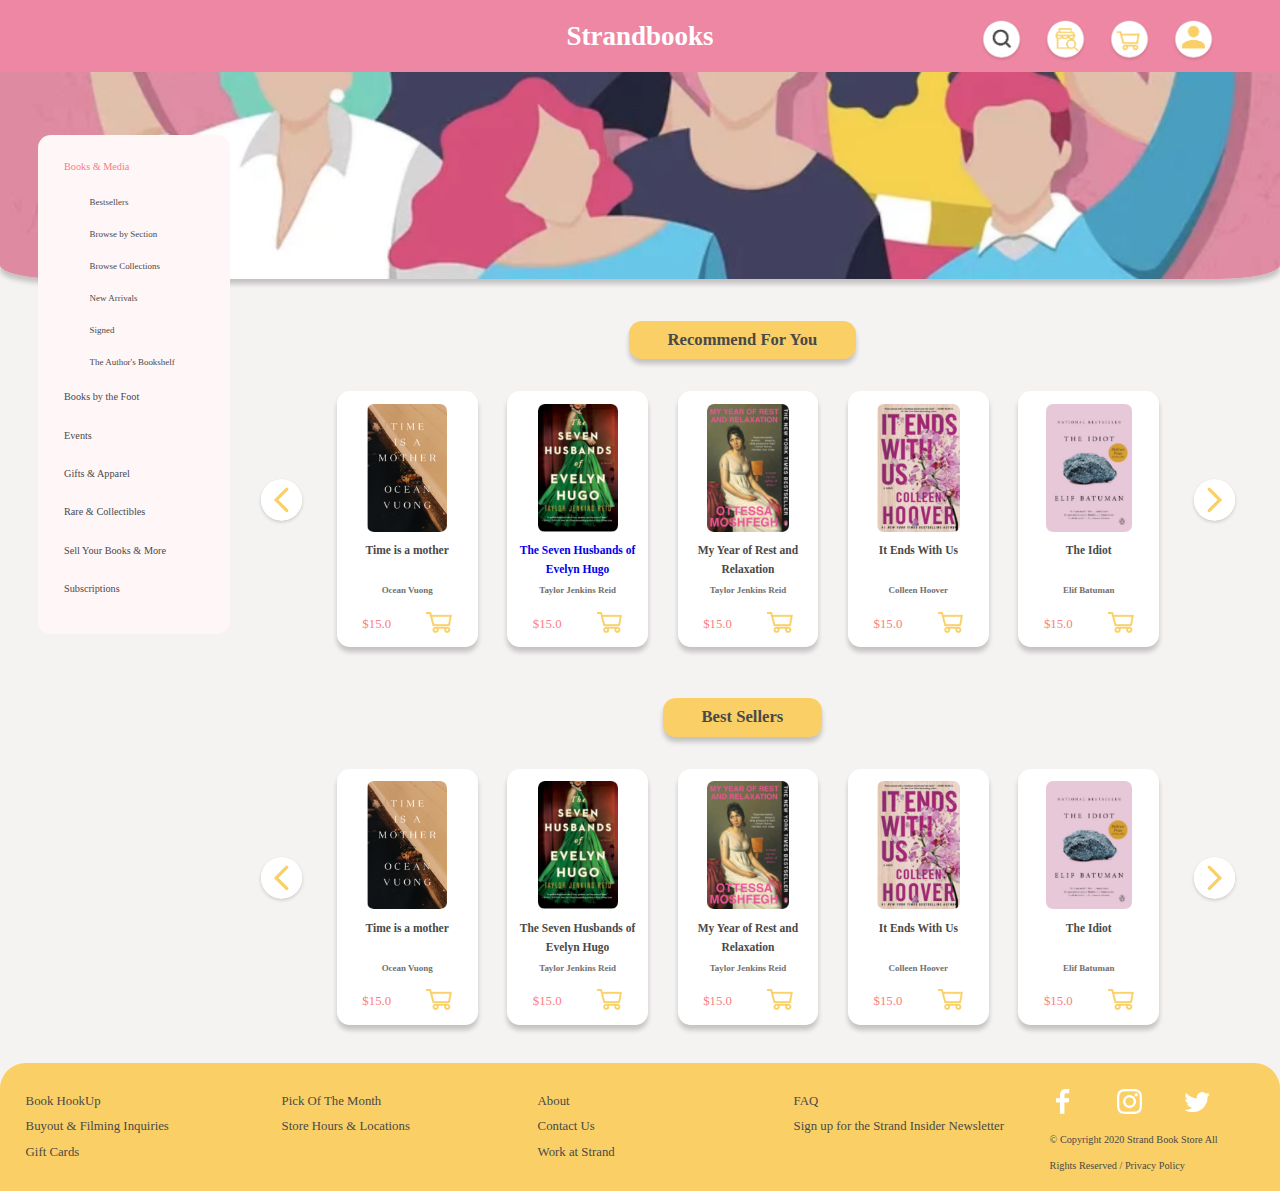
<file: index.html>
<!DOCTYPE html>
<html lang="en">

<head>
    <meta charset="UTF-8">
    <meta http-equiv="X-UA-Compatible" content="IE=edge">
    <meta name="viewport" content="width=device-width, initial-scale=1.0">
    <title>Home Page</title>
    <link rel="stylesheet" href="../css/base.css">
    <link rel="stylesheet" href="../css/home.css">
    <script src="../javascript/base.js"></script>
</head>

<body>
    <div class="head-bar">
        <div class="menu-icon" id="burgerIcon"><a href="#" onclick="openMenu()">
                <img src="../images/burger menu.png"></a></div>

        <h1 class="site-name"><a href="index.html">Strandbooks</a></h1>

        <div class="menu-icon" id="searchIcon"><a href="/html/search.html"><img src="../images/search.png"></a></div>
        <div class="menu-icon pc-icon-set" id="storeIcon">
            <a href="#"><img src="../images/find store.png"></a>
            <!-- <div>Find Store</div> -->
        </div>
        <div class="menu-icon  pc-icon-set" id="cartIcon">
            <a href="/html/cart.html"><img src="../images/cart.png"></a>
            <!-- <div>Cart</div> -->
        </div>
        <div class="menu-icon  pc-icon-set" id="profileIcon">
            <a href="#"><img src="../images/profile.png"></a>
            <!-- <div>Profile</div> -->
        </div>
    </div>

    <nav id="side-nav">
        <a href="#" id="closeIcon" onclick="closeMenu(this)"><img src="../images/close.png"></a>
        <a href="#" class="phone-icon-set"><img src="../images/profile.png">
            <h3 class="phone-menu-big">Log In</h3>
        </a>

        <a href="/html/cart.html" class="phone-icon-set"><img src="../images/cart.png">
            <h3 class="phone-menu-big">Shopping Cart</h3>
        </a>

        <a href="#" class="phone-icon-set"><img src="../images/find store.png">
            <h3 class="phone-menu-big">Find the Store</h3>
        </a>

        <a href="#" class="menu-1" id="menu-item1">Books & Media</a>
        <a href="/html/productList.html" class="menu-2">Bestsellers</a>
        <a href="#" class="menu-2">Browse by Section</a>
        <a href="#" class="menu-2">Browse Collections</a>
        <a href="#" class="menu-2">New Arrivals</a>
        <a href="#" class="menu-2">Signed</a>
        <a href="#" class="menu-2">The Author's Bookshelf</a>
        <a href="#" class="menu-1">Books by the Foot</a>
        <a href="#" class="menu-1">Events</a>
        <a href="#" class="menu-1">Gifts & Apparel</a>
        <a href="#" class="menu-1">Rare & Collectibles</a>
        <a href="#" class="menu-1">Sell Your Books & More</a>
        <a href="#" class="menu-1">Subscriptions</a>
    </nav>

    <div class="head-image"><img class="div-shadow" src="../images/small head image.png"></div>

    <div class="main-body">
        <!-- group of books and its title  -->
        <div class="book-class">
            <div class="title-block">
                <h2 class="title div-shadow">Recommend For You</h2>
            </div>


            <div class="book-row">
                <div class="go-arrow"><img src="../images/go left.png"></div>
                <div class="book-block div-shadow">
                    <img class="book-image" src="../images/book-time is a mother.png" alt="">
                    <h3 class="book-title">Time is a mother</h3>
                    <h4 class="author">Ocean Vuong</h4>
                    <div class="book-bottom-block">
                        <div class="price">$15.0</div>
                        <div class="cart-icon"><img src="../images/cart1.png" alt=""></div>
                    </div>
                </div>
                <div class="book-block div-shadow">
                    <a href="/html/productDetail.html">
                        <img class="book-image" src="../images/book-the seven.png" alt="">
                        <h3 class="book-title">The Seven Husbands of Evelyn Hugo</h3>
                        <h4 class="author">Taylor Jenkins Reid</h4>
                        <div class="book-bottom-block">
                            <div class="price">$15.0</div>
                            <div class="cart-icon"><img src="../images/cart1.png" alt=""></div>
                        </div>
                    </a>
                </div>
                <div class="book-block div-shadow">
                    <img class="book-image" src="../images/book-my year.png" alt="">
                    <h3 class="book-title">My Year of Rest and Relaxation</h3>
                    <h4 class="author">Taylor Jenkins Reid</h4>
                    <div class="book-bottom-block">
                        <div class="price">$15.0</div>
                        <div class="cart-icon"><img src="../images/cart1.png" alt=""></div>
                    </div>
                </div>
                <div class="book-block div-shadow">
                    <img class="book-image" src="../images/book-it ends.png" alt="">
                    <h3 class="book-title">It Ends With Us</h3>
                    <h4 class="author">Colleen Hoover</h4>
                    <div class="book-bottom-block">
                        <div class="price">$15.0</div>
                        <div class="cart-icon"><img src="../images/cart1.png" alt=""></div>
                    </div>
                </div>
                <div class="book-block div-shadow">
                    <img class="book-image" src="../images/book-the idot.png" alt="">
                    <h3 class="book-title">The Idiot</h3>
                    <h4 class="author">Elif Batuman</h4>
                    <div class="book-bottom-block">
                        <div class="price">$15.0</div>
                        <div class="cart-icon"><img src="../images/cart1.png" alt=""></div>
                    </div>
                </div>
                <div class="go-arrow"><img src="../images/go right.png"></div>
            </div>

        </div>

        <div class="book-class">
            <div class="title-block">
                <h2 class="title div-shadow">Best Sellers</h2>
            </div>

            <div class="book-row">
                <div class="go-arrow"><img src="../images/go left.png"></div>
                <div class="book-block div-shadow">
                    <img class="book-image" src="../images/book-time is a mother.png" alt="">
                    <h3 class="book-title">Time is a mother</h3>
                    <h4 class="author">Ocean Vuong</h4>
                    <div class="book-bottom-block">
                        <div class="price">$15.0</div>
                        <div class="cart-icon"><img src="../images/cart1.png" alt=""></div>
                    </div>
                </div>
                <div class="book-block div-shadow">
                    <img class="book-image" src="../images/book-the seven.png" alt="">
                    <h3 class="book-title">The Seven Husbands of Evelyn Hugo</h3>
                    <h4 class="author">Taylor Jenkins Reid</h4>
                    <div class="book-bottom-block">
                        <div class="price">$15.0</div>
                        <div class="cart-icon"><img src="../images/cart1.png" alt=""></div>
                    </div>
                </div>
                <div class="book-block div-shadow">
                    <img class="book-image" src="../images/book-my year.png" alt="">
                    <h3 class="book-title">My Year of Rest and Relaxation</h3>
                    <h4 class="author">Taylor Jenkins Reid</h4>
                    <div class="book-bottom-block">
                        <div class="price">$15.0</div>
                        <div class="cart-icon"><img src="../images/cart1.png" alt=""></div>
                    </div>
                </div>
                <div class="book-block div-shadow">
                    <img class="book-image" src="../images/book-it ends.png" alt="">
                    <h3 class="book-title">It Ends With Us</h3>
                    <h4 class="author">Colleen Hoover</h4>
                    <div class="book-bottom-block">
                        <div class="price">$15.0</div>
                        <div class="cart-icon"><img src="../images/cart1.png" alt=""></div>
                    </div>
                </div>
                <div class="book-block div-shadow">
                    <img class="book-image" src="../images/book-the idot.png" alt="">
                    <h3 class="book-title">The Idiot</h3>
                    <h4 class="author">Elif Batuman</h4>
                    <div class="book-bottom-block">
                        <div class="price">$15.0</div>
                        <div class="cart-icon"><img src="../images/cart1.png" alt=""></div>
                    </div>
                </div>
                <div class="go-arrow"><img src="../images/go right.png"></div>
            </div>
        </div>
    </div>

    <div class="footer">
        <div class="foot-sec" id="sec1">
            <div class="foot-item">Book HookUp</div>
            <div class="foot-item">Buyout & Filming Inquiries</div>
            <div class="foot-item">Gift Cards</div>
        </div>

        <div class="foot-sec" id="sec2">
            <div class="foot-item">About</div>
            <div class="foot-item">Contact Us</div>
            <div class="foot-item">Work at Strand</div>
        </div>

        <div class="foot-sec" id="sec3">
            <div class="foot-item">Pick Of The Month</div>
            <div class="foot-item">Store Hours & Locations</div>

        </div>

        <div class="foot-sec" id="sec4">
            <div class="foot-item">FAQ</div>
            <div class="foot-item">Sign up for the Strand Insider Newsletter</div>
        </div>
        <div class="foot-sec" id="sec5">© Copyright 2020 Strand Book Store All Rights Reserved / Privacy Policy</div>

        <div class="foot-sec foot-icons">
            <img src="../images/facebook.png">
            <img src="../images/instagram.png">
            <img src="../images/twitter.png">
        </div>

    </div>


</body>

</html>
</file>
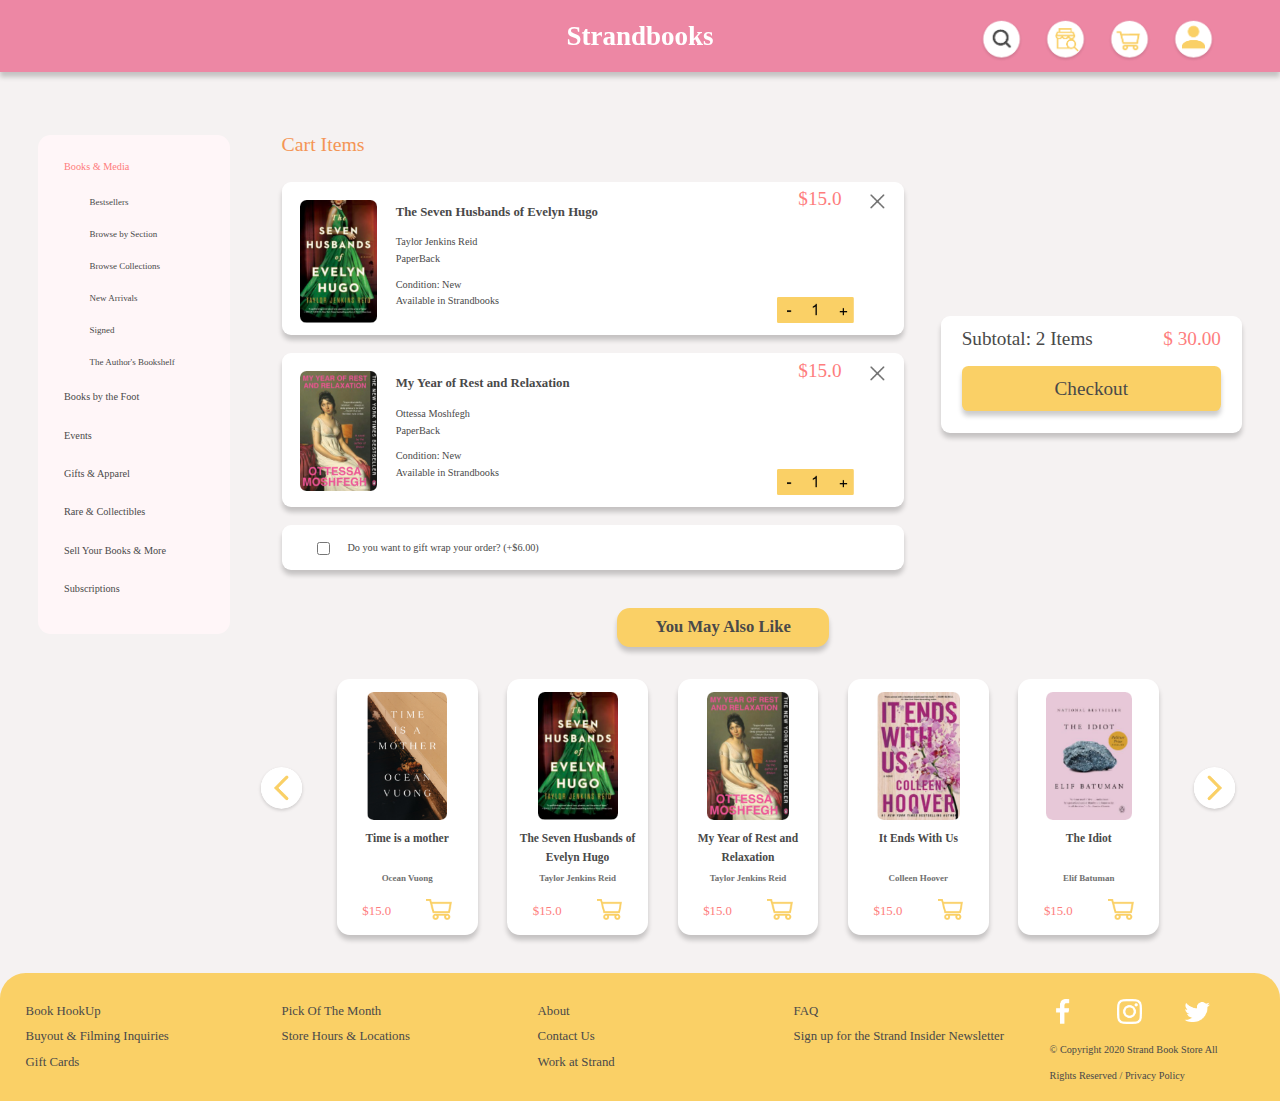
<file: html/cart.html>
<!DOCTYPE html>
<html lang="en">

<head>
    <meta charset="UTF-8">
    <meta http-equiv="X-UA-Compatible" content="IE=edge">
    <meta name="viewport" content="width=device-width, initial-scale=1.0">
    <title>Cart</title>
    <link rel="stylesheet" href="../css/base.css">
    <link rel="stylesheet" href="../css/cart.css">
    <script src="../javascript/base.js"></script>
</head>

<body>
    <div class="head-bar div-shadow">
        <div class="menu-icon" id="burgerIcon"><a href="#" onclick="openMenu()">
                <img src="../images/burger menu.png"></a></div>
        <h1 class="site-name"><a href="../index.html">Strandbooks</a></h1>
        <div class="menu-icon" id="searchIcon"><a href="#"></a><img src="../images/search.png"></div>
        <div class="menu-icon pc-icon-set" id="storeIcon">
            <a href="#"><img src="../images/find store.png"></a>
            <!-- <div>Find Store</div> -->
        </div>
        <div class="menu-icon  pc-icon-set" id="cartIcon">
            <a href="#"><img src="../images/cart.png"></a>
            <!-- <div>Cart</div> -->
        </div>
        <div class="menu-icon  pc-icon-set" id="profileIcon">
            <a href="#"><img src="../images/profile.png"></a>
            <!-- <div>Profile</div> -->
        </div>
    </div>

    <nav id="side-nav">
        <a href="#" id="closeIcon" onclick="closeMenu(this)"><img src="../images/close.png"></a>
        <a href="#" class="phone-icon-set"><img src="../images/profile.png">
            <h3 class="phone-menu-big">Log In</h3>
        </a>

        <a href="#" class="phone-icon-set"><img src="../images/cart.png">
            <h3 class="phone-menu-big">Shopping Cart</h3>
        </a>

        <a href="#" class="phone-icon-set"><img src="../images/find store.png">
            <h3 class="phone-menu-big">Find the Store</h3>
        </a>

        <a href="#" class="menu-1" id="menu-item1">Books & Media</a>
        <a href="#" class="menu-2">Bestsellers</a>
        <a href="#" class="menu-2">Browse by Section</a>
        <a href="#" class="menu-2">Browse Collections</a>
        <a href="#" class="menu-2">New Arrivals</a>
        <a href="#" class="menu-2">Signed</a>
        <a href="#" class="menu-2">The Author's Bookshelf</a>
        <a href="#" class="menu-1">Books by the Foot</a>
        <a href="#" class="menu-1">Events</a>
        <a href="#" class="menu-1">Gifts & Apparel</a>
        <a href="#" class="menu-1">Rare & Collectibles</a>
        <a href="#" class="menu-1">Sell Your Books & More</a>
        <a href="#" class="menu-1">Subscriptions</a>
    </nav>

    <div class="main-body">
        <div id="breadNav">Cart Items</div>
        <div class="book-detail-block div-shadow">
            <img class="book-detailed-image" src="../images/book-the seven.png">
            <div class="cart-price">$15.0</div>
            <div class="cross"><img src="../images/cross.png"></div>
            <div class="book-info">
                <h3 class="cart-title">The Seven Husbands of Evelyn Hugo</h3>
                <div class="info1">Taylor Jenkins Reid</div>
                <div class="info1">PaperBack</div>
                <div class="info2" id="condition">
                    <span>Condition: New</span>
                </div>
                <div class="info2">
                    <span>Available in Strandbooks</span>
                </div>
                <img class="change-number" src="../images/change number.png" alt="">
            </div>
        </div>

        <div class="book-detail-block div-shadow">
            <img class="book-detailed-image" src="../images/book-my year.png">
            <div class="cart-price">$15.0</div>
            <div class="cross"><img src="../images/cross.png"></div>
            <div class="book-info">
                <h3 class="cart-title">My Year of Rest and Relaxation</h3>
                <div class="info1">Ottessa Moshfegh</div>
                <div class="info1">PaperBack</div>
                <div class="info2" id="condition">
                    <span>Condition: New</span>
                </div>
                <div class="info2">
                    <span>Available in Strandbooks</span>
                </div>
                <img class="change-number" src="../images/change number.png" alt="">
            </div>
        </div>

        <div class="gift-wrap div-shadow"><input type="checkbox">Do you want to gift wrap your order? (+$6.00)</div>

        <div class="subtotal div-shadow">
            <div class="sub-info-holder">
                <span class="subtotal-number">Subtotal: 2 Items</span>
                <span class="subtotal-price">$ 30.00</span>
            </div>
            <div class="checkout-button div-shadow">Checkout</div>
        </div>

        <div class="book-class">
            <div class="title-block">
                <h2 class="title div-shadow">You May Also Like</h2>
            </div>


            <div class="book-row">
                <div class="go-arrow"><img src="../images/go left.png"></div>
                <div class="book-block div-shadow">
                    <img class="book-image" src="../images/book-time is a mother.png" alt="">
                    <h3 class="book-title">Time is a mother</h3>
                    <h4 class="author">Ocean Vuong</h4>
                    <div class="book-bottom-block">
                        <div class="price">$15.0</div>
                        <div class="cart-icon"><img src="../images/cart1.png" alt=""></div>
                    </div>
                </div>
                <div class="book-block div-shadow">
                    <img class="book-image" src="../images/book-the seven.png" alt="">
                    <h3 class="book-title">The Seven Husbands of Evelyn Hugo</h3>
                    <h4 class="author">Taylor Jenkins Reid</h4>
                    <div class="book-bottom-block">
                        <div class="price">$15.0</div>
                        <div class="cart-icon"><img src="../images/cart1.png" alt=""></div>
                    </div>
                </div>
                <div class="book-block div-shadow">
                    <img class="book-image" src="../images/book-my year.png" alt="">
                    <h3 class="book-title">My Year of Rest and Relaxation</h3>
                    <h4 class="author">Taylor Jenkins Reid</h4>
                    <div class="book-bottom-block">
                        <div class="price">$15.0</div>
                        <div class="cart-icon"><img src="../images/cart1.png" alt=""></div>
                    </div>
                </div>
                <div class="book-block div-shadow">
                    <img class="book-image" src="../images/book-it ends.png" alt="">
                    <h3 class="book-title">It Ends With Us</h3>
                    <h4 class="author">Colleen Hoover</h4>
                    <div class="book-bottom-block">
                        <div class="price">$15.0</div>
                        <div class="cart-icon"><img src="../images/cart1.png" alt=""></div>
                    </div>
                </div>
                <div class="book-block div-shadow">
                    <img class="book-image" src="../images/book-the idot.png" alt="">
                    <h3 class="book-title">The Idiot</h3>
                    <h4 class="author">Elif Batuman</h4>
                    <div class="book-bottom-block">
                        <div class="price">$15.0</div>
                        <div class="cart-icon"><img src="../images/cart1.png" alt=""></div>
                    </div>
                </div>
                <div class="go-arrow"><img src="../images/go right.png"></div>
            </div>
        </div>



    </div>


    <div class="footer">
        <div class="foot-sec" id="sec1">
            <div class="foot-item">Book HookUp</div>
            <div class="foot-item">Buyout & Filming Inquiries</div>
            <div class="foot-item">Gift Cards</div>
        </div>

        <div class="foot-sec" id="sec2">
            <div class="foot-item">About</div>
            <div class="foot-item">Contact Us</div>
            <div class="foot-item">Work at Strand</div>
        </div>

        <div class="foot-sec" id="sec3">
            <div class="foot-item">Pick Of The Month</div>
            <div class="foot-item">Store Hours & Locations</div>

        </div>

        <div class="foot-sec" id="sec4">
            <div class="foot-item">FAQ</div>
            <div class="foot-item">Sign up for the Strand Insider Newsletter</div>
        </div>
        <div class="foot-sec" id="sec5">© Copyright 2020 Strand Book Store All Rights Reserved / Privacy Policy</div>

        <div class="foot-sec foot-icons">
            <img src="../images/facebook.png">
            <img src="../images/instagram.png">
            <img src="../images/twitter.png">
        </div>

    </div>
</body>

</html>
</file>
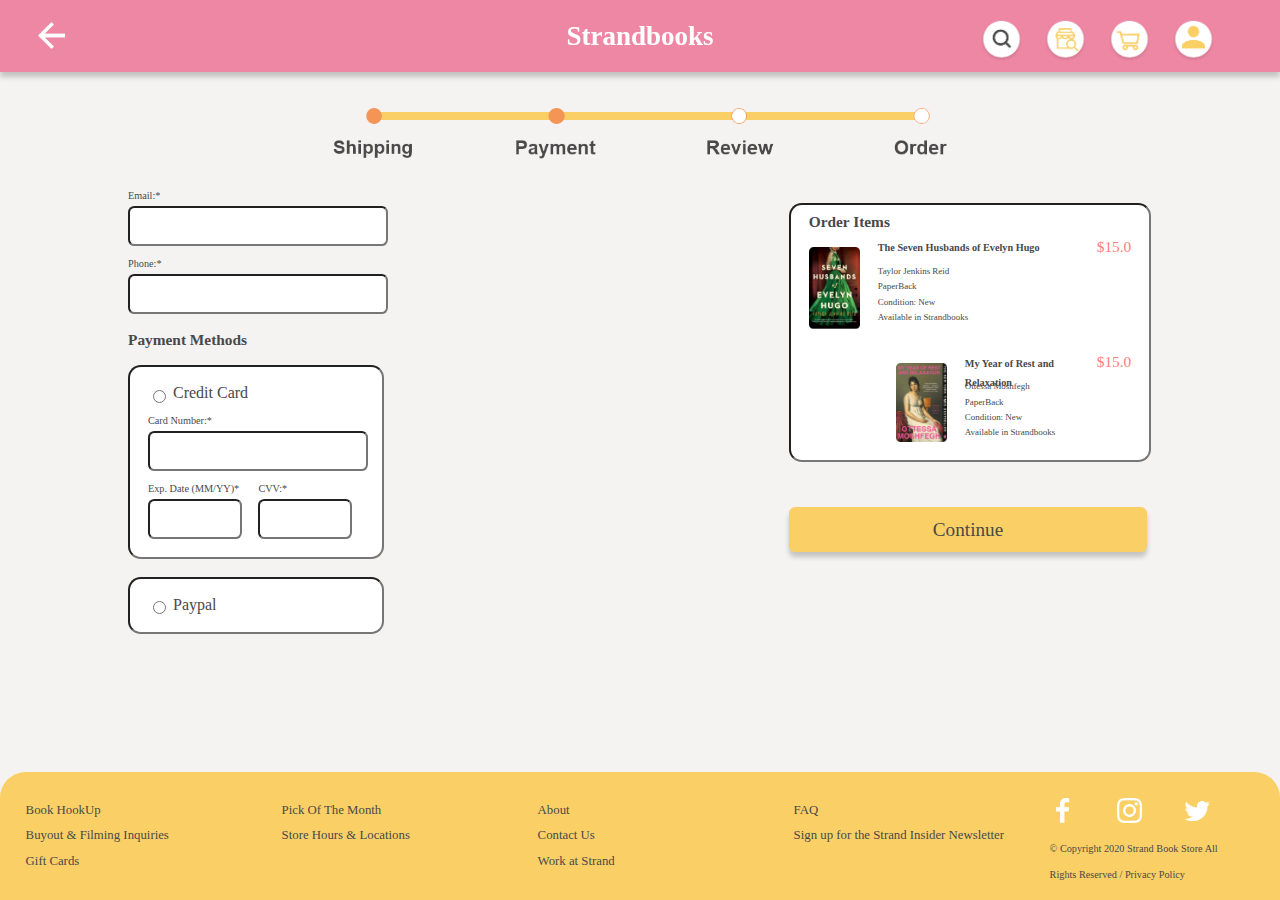
<file: html/checkOutPayment.html>
<!DOCTYPE html>
<html lang="en">

<head>
    <meta charset="UTF-8">
    <meta http-equiv="X-UA-Compatible" content="IE=edge">
    <meta name="viewport" content="width=device-width, initial-scale=1.0">
    <title>Checkout Payment</title>
    <link rel="stylesheet" href="../css/base.css">
    <link rel="stylesheet" href="../css/checkOut.css">
    <script src="../javascript/base.js"></script>
</head>

<body>
    <div class="head-bar div-shadow">
        <div class="menu-icon" id="backArrow"><a href="#">
                <img src="../images/backward arrow.png"></a></div>
        <h1 class="site-name"><a href="../index.html">Strandbooks</a></h1>
        <div class="menu-icon" id="searchIcon"><a href="/html/search.html"></a><img src="../images/search.png"></div>
        <div class="menu-icon pc-icon-set" id="storeIcon">
            <a href="#"><img src="../images/find store.png"></a>
            <!-- <div>Find Store</div> -->
        </div>
        <div class="menu-icon  pc-icon-set" id="cartIcon">
            <a href="/html/cart.html"><img src="../images/cart.png"></a>
            <!-- <div>Cart</div> -->
        </div>
        <div class="menu-icon  pc-icon-set" id="profileIcon">
            <a href="#"><img src="../images/profile.png"></a>
            <!-- <div>Profile</div> -->
        </div>
    </div>

    <div class="checkout-holder">

        <div class="process-bar-holder">
            <img src="../images/process payment.png">
        </div>

        <div class="input-column1">
            <div class="group-holder">
                <label class="input-item">Email:*</label>
                <input type="text">
            </div>
            <div class="group-holder">
                <label class="input-item">Phone:*</label>
                <input type="text">
            </div>
            <h5 class="checkout-heading" id="payMethod">Payment Methods</h5>
            <div class="credit-block add-border">
                <input type="radio" name="payment-method">
                <label class="radio-choice">Credit Card</label>
                <div class="group-holder">
                    <label class="input-item">Card Number:*</label>
                    <input type="text">
                </div>
                <div class="group-holder half-input" id="exp">
                    <label class="input-item">Exp. Date (MM/YY)*</label>
                    <input type="text">
                </div>
                <div class="group-holder half-input" id="cvv">
                    <label class="input-item">CVV:*</label>
                    <input type="text">
                </div>
            </div>
            <div class="paypal add-border">
                <input type="radio" name="payment-method">
                <label class="radio-choice">Paypal</label>
            </div>
        </div>

        <div class="input-column2">
        </div>

        <div class="input-column3">
            <div class="cart-review">
                <h5 class="checkout-heading">Order Items</h5>
                <div class="book-detail-block">
                    <img class="book-detailed-image" src="../images/book-the seven.png">
                    <div class="cart-price">$15.0</div>
                    <div class="book-info">
                        <h3 class="cart-title">The Seven Husbands of Evelyn Hugo</h3>
                        <div class="info1">Taylor Jenkins Reid</div>
                        <div class="info1">PaperBack</div>
                        <div class="info2" id="condition">
                            <span>Condition: New</span>
                        </div>
                        <div class="info2">
                            <span>Available in Strandbooks</span>
                        </div>
                    </div>
                </div>

                <div class="book-detail-block">
                    <img class="book-detailed-image" src="../images/book-my year.png">
                    <div class="cart-price">$15.0</div>
                    <div class="book-info">
                        <h3 class="cart-title">My Year of Rest and Relaxation</h3>
                        <div class="info1">Ottessa Moshfegh</div>
                        <div class="info1">PaperBack</div>
                        <div class="info2" id="condition">
                            <span>Condition: New</span>
                        </div>
                        <div class="info2">
                            <span>Available in Strandbooks</span>
                        </div>
                    </div>
                </div>
            </div>
            <div class="continue-button div-shadow">Continue</div>
        </div>
    </div>

    <div class="footer">
        <div class="foot-sec" id="sec1">
            <div class="foot-item">Book HookUp</div>
            <div class="foot-item">Buyout & Filming Inquiries</div>
            <div class="foot-item">Gift Cards</div>
        </div>

        <div class="foot-sec" id="sec2">
            <div class="foot-item">About</div>
            <div class="foot-item">Contact Us</div>
            <div class="foot-item">Work at Strand</div>
        </div>

        <div class="foot-sec" id="sec3">
            <div class="foot-item">Pick Of The Month</div>
            <div class="foot-item">Store Hours & Locations</div>

        </div>

        <div class="foot-sec" id="sec4">
            <div class="foot-item">FAQ</div>
            <div class="foot-item">Sign up for the Strand Insider Newsletter</div>
        </div>
        <div class="foot-sec" id="sec5">© Copyright 2020 Strand Book Store All Rights Reserved / Privacy Policy</div>

        <div class="foot-sec foot-icons">
            <img src="../images/facebook.png">
            <img src="../images/instagram.png">
            <img src="../images/twitter.png">
        </div>

    </div>
</body>

</html>
</file>
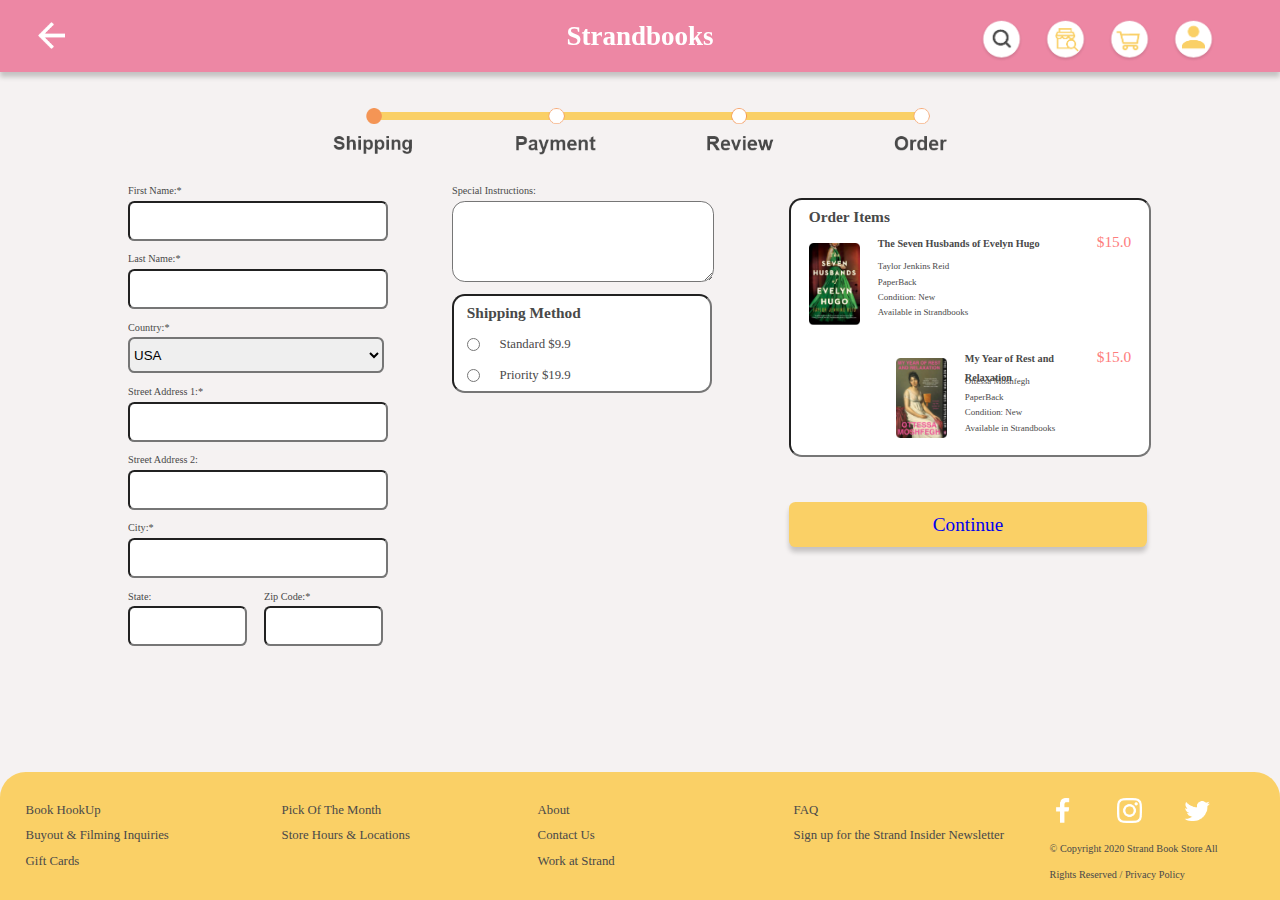
<file: html/checkOutShipping.html>
<!DOCTYPE html>
<html lang="en">

<head>
    <meta charset="UTF-8">
    <meta http-equiv="X-UA-Compatible" content="IE=edge">
    <meta name="viewport" content="width=device-width, initial-scale=1.0">
    <title>Checkout Shipping</title>
    <link rel="stylesheet" href="../css/base.css">
    <link rel="stylesheet" href="../css/checkOut.css">
    <script src="../javascript/base.js"></script>
</head>

<body>
    <div class="head-bar div-shadow">
        <div class="menu-icon" id="backArrow"><a href="#">
                <img src="../images/backward arrow.png"></a></div>
        <h1 class="site-name"><a href="../index.html">Strandbooks</a></h1>
        <div class="menu-icon" id="searchIcon"><a href="/html/search.html"></a><img src="../images/search.png"></div>
        <div class="menu-icon pc-icon-set" id="storeIcon">
            <a href="#"><img src="../images/find store.png"></a>
            <!-- <div>Find Store</div> -->
        </div>
        <div class="menu-icon  pc-icon-set" id="cartIcon">
            <a href="/html/cart.html"><img src="../images/cart.png"></a>
            <!-- <div>Cart</div> -->
        </div>
        <div class="menu-icon  pc-icon-set" id="profileIcon">
            <a href="#"><img src="../images/profile.png"></a>
            <!-- <div>Profile</div> -->
        </div>
    </div>

    <div class="checkout-holder">

        <div class="process-bar-holder">
            <img src="../images/process shipping.png">
        </div>

        <div class="input-column1">
            <div class="group-holder">
                <label class="input-item">First Name:*</label>
                <input type="text">
            </div>
            <div class="group-holder">
                <label class="input-item">Last Name:*</label>
                <input type="text">
            </div>
            <div class="group-holder">
                <label class="input-item">Country:*</label>
                <select id="country">
                    <option value="USA">USA</option>
                    <option value="Britain">Britain</option>
                    <option value="USA">Canada</option>
                    <option value="Australia">Australia</option>
                    <option value="China">China</option>
                </select>
            </div>
            <div class="group-holder">
                <label class="input-item">Street Address 1:*</label>
                <input type="text">
            </div>
            <div class="group-holder">
                <label class="input-item">Street Address 2:</label>
                <input type="text">
            </div>
            <div class="group-holder">
                <label class="input-item">City:*</label>
                <input type="text">
            </div>
            <div class="group-holder half-input" id="state">
                <label class="input-item">State:</label>
                <input type="text">
            </div>
            <div class="group-holder half-input">
                <label class="input-item">Zip Code:*</label>
                <input type="text">
            </div>
        </div>



        <div class="input-column2">
            <div class="group-holder">
                <label class="input-item">Special Instructions:</label>
                <!-- <input type="text"> -->
                <textarea id="instruction" cols="40" rows="5"></textarea>
            </div>
            <div class="radio-holder">
                <h5 class="checkout-heading">Shipping Method</h5>
                <input type="radio" name="shipping method">
                <label class="radio-choice">Standard $9.9</label><br>
                <input type="radio" name="shipping method">
                <label class="radio-choice">Priority $19.9</label>
            </div>
        </div>

        <div class="input-column3">
            <div class="cart-review">
                <h5 class="checkout-heading">Order Items</h5>
                <div class="book-detail-block">
                    <img class="book-detailed-image" src="../images/book-the seven.png">
                    <div class="cart-price">$15.0</div>
                    <div class="book-info">
                        <h3 class="cart-title">The Seven Husbands of Evelyn Hugo</h3>
                        <div class="info1">Taylor Jenkins Reid</div>
                        <div class="info1">PaperBack</div>
                        <div class="info2" id="condition">
                            <span>Condition: New</span>
                        </div>
                        <div class="info2">
                            <span>Available in Strandbooks</span>
                        </div>
                    </div>
                </div>

                <div class="book-detail-block">
                    <img class="book-detailed-image" src="../images/book-my year.png">
                    <div class="cart-price">$15.0</div>
                    <div class="book-info">
                        <h3 class="cart-title">My Year of Rest and Relaxation</h3>
                        <div class="info1">Ottessa Moshfegh</div>
                        <div class="info1">PaperBack</div>
                        <div class="info2" id="condition">
                            <span>Condition: New</span>
                        </div>
                        <div class="info2">
                            <span>Available in Strandbooks</span>
                        </div>
                    </div>
                </div>
            </div>
            <div class="continue-button div-shadow"> <a href="/html/checkOutPayment.html">Continue</a></div>
        </div>
    </div>

    <div class="footer">
        <div class="foot-sec" id="sec1">
            <div class="foot-item">Book HookUp</div>
            <div class="foot-item">Buyout & Filming Inquiries</div>
            <div class="foot-item">Gift Cards</div>
        </div>

        <div class="foot-sec" id="sec2">
            <div class="foot-item">About</div>
            <div class="foot-item">Contact Us</div>
            <div class="foot-item">Work at Strand</div>
        </div>

        <div class="foot-sec" id="sec3">
            <div class="foot-item">Pick Of The Month</div>
            <div class="foot-item">Store Hours & Locations</div>

        </div>

        <div class="foot-sec" id="sec4">
            <div class="foot-item">FAQ</div>
            <div class="foot-item">Sign up for the Strand Insider Newsletter</div>
        </div>
        <div class="foot-sec" id="sec5">© Copyright 2020 Strand Book Store All Rights Reserved / Privacy Policy</div>

        <div class="foot-sec foot-icons">
            <img src="../images/facebook.png">
            <img src="../images/instagram.png">
            <img src="../images/twitter.png">
        </div>

    </div>
</body>

</html>
</file>
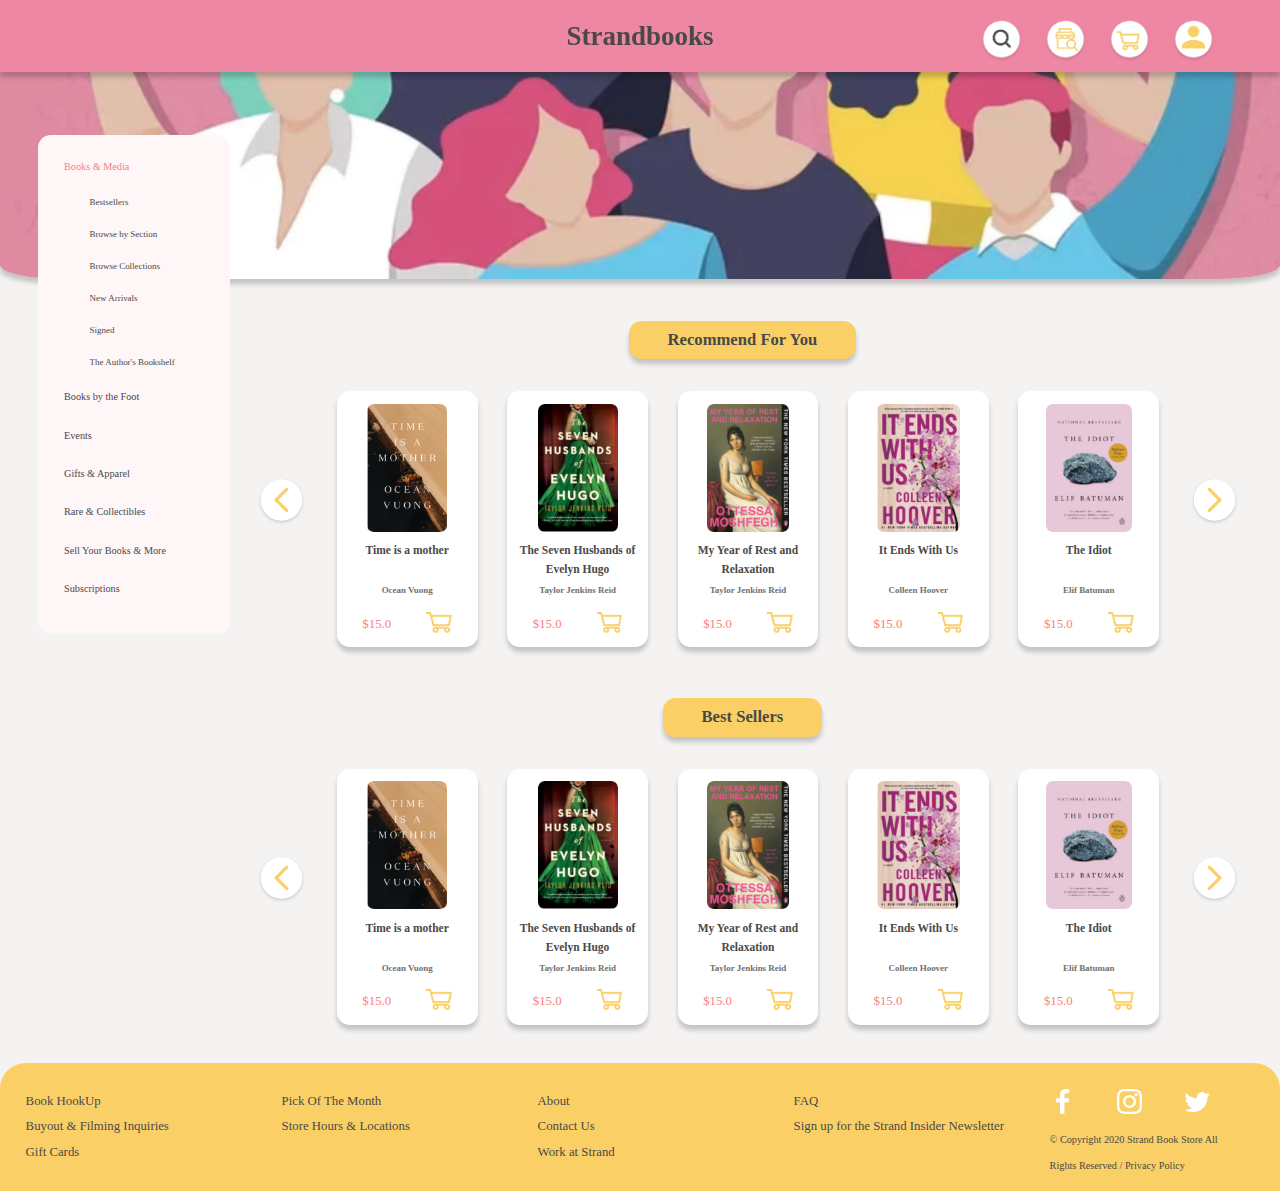
<file: html/home.html>
<!DOCTYPE html>
<html lang="en">

<head>
    <meta charset="UTF-8">
    <meta http-equiv="X-UA-Compatible" content="IE=edge">
    <meta name="viewport" content="width=device-width, initial-scale=1.0">
    <title>Home Page</title>
    <link rel="stylesheet" href="../css/base.css">
    <link rel="stylesheet" href="../css/home.css">
    <script src="../javascript/base.js"></script>
</head>

<body>
    <div class="head-bar div-shadow">
        <div class="menu-icon" id="burgerIcon"><a href="#" onclick="openMenu()">
                <img src="../images/burger menu.png"></a></div>
        <h1 class="site-name">Strandbooks</h1>
        <div class="menu-icon" id="searchIcon"><a href="#"></a><img src="../images/search.png"></div>
        <div class="menu-icon pc-icon-set" id="storeIcon">
            <a href="#"><img src="../images/find store.png"></a>
            <!-- <div>Find Store</div> -->
        </div>
        <div class="menu-icon  pc-icon-set" id="cartIcon">
            <a href="#"><img src="../images/cart.png"></a>
            <!-- <div>Cart</div> -->
        </div>
        <div class="menu-icon  pc-icon-set" id="profileIcon">
            <a href="#"><img src="../images/profile.png"></a>
            <!-- <div>Profile</div> -->
        </div>
    </div>

    <nav id="side-nav">
        <a href="#" id="closeIcon" onclick="closeMenu(this)"><img src="../images/close.png"></a>
        <a href="#" class="phone-icon-set"><img src="../images/profile.png">
            <h3 class="phone-menu-big">Log In</h3>
        </a>

        <a href="#" class="phone-icon-set"><img src="../images/cart.png">
            <h3 class="phone-menu-big">Shopping Cart</h3>
        </a>

        <a href="#" class="phone-icon-set"><img src="../images/find store.png">
            <h3 class="phone-menu-big">Find the Store</h3>
        </a>

        <a href="#" class="menu-1" id="menu-item1">Books & Media</a>
        <a href="#" class="menu-2">Bestsellers</a>
        <a href="#" class="menu-2">Browse by Section</a>
        <a href="#" class="menu-2">Browse Collections</a>
        <a href="#" class="menu-2">New Arrivals</a>
        <a href="#" class="menu-2">Signed</a>
        <a href="#" class="menu-2">The Author's Bookshelf</a>
        <a href="#" class="menu-1">Books by the Foot</a>
        <a href="#" class="menu-1">Events</a>
        <a href="#" class="menu-1">Gifts & Apparel</a>
        <a href="#" class="menu-1">Rare & Collectibles</a>
        <a href="#" class="menu-1">Sell Your Books & More</a>
        <a href="#" class="menu-1">Subscriptions</a>
    </nav>

    <div class="head-image"><img class="div-shadow" src="../images/small head image.png"></div>

    <div class="main-body">
        <!-- group of books and its title  -->
        <div class="book-class">
            <div class="title-block">
                <h2 class="title div-shadow">Recommend For You</h2>
            </div>


            <div class="book-row">
                <div class="go-arrow"><img src="../images/go left.png"></div>
                <div class="book-block div-shadow">
                    <img class="book-image" src="../images/book-time is a mother.png" alt="">
                    <h3 class="book-title">Time is a mother</h3>
                    <h4 class="author">Ocean Vuong</h4>
                    <div class="book-bottom-block">
                        <div class="price">$15.0</div>
                        <div class="cart-icon"><img src="../images/cart1.png" alt=""></div>
                    </div>
                </div>
                <div class="book-block div-shadow">
                    <img class="book-image" src="../images/book-the seven.png" alt="">
                    <h3 class="book-title">The Seven Husbands of Evelyn Hugo</h3>
                    <h4 class="author">Taylor Jenkins Reid</h4>
                    <div class="book-bottom-block">
                        <div class="price">$15.0</div>
                        <div class="cart-icon"><img src="../images/cart1.png" alt=""></div>
                    </div>
                </div>
                <div class="book-block div-shadow">
                    <img class="book-image" src="../images/book-my year.png" alt="">
                    <h3 class="book-title">My Year of Rest and Relaxation</h3>
                    <h4 class="author">Taylor Jenkins Reid</h4>
                    <div class="book-bottom-block">
                        <div class="price">$15.0</div>
                        <div class="cart-icon"><img src="../images/cart1.png" alt=""></div>
                    </div>
                </div>
                <div class="book-block div-shadow">
                    <img class="book-image" src="../images/book-it ends.png" alt="">
                    <h3 class="book-title">It Ends With Us</h3>
                    <h4 class="author">Colleen Hoover</h4>
                    <div class="book-bottom-block">
                        <div class="price">$15.0</div>
                        <div class="cart-icon"><img src="../images/cart1.png" alt=""></div>
                    </div>
                </div>
                <div class="book-block div-shadow">
                    <img class="book-image" src="../images/book-the idot.png" alt="">
                    <h3 class="book-title">The Idiot</h3>
                    <h4 class="author">Elif Batuman</h4>
                    <div class="book-bottom-block">
                        <div class="price">$15.0</div>
                        <div class="cart-icon"><img src="../images/cart1.png" alt=""></div>
                    </div>
                </div>
                <div class="go-arrow"><img src="../images/go right.png"></div>
            </div>

        </div>

        <div class="book-class">
            <div class="title-block">
                <h2 class="title div-shadow">Best Sellers</h2>
            </div>

            <div class="book-row">
                <div class="go-arrow"><img src="../images/go left.png"></div>
                <div class="book-block div-shadow">
                    <img class="book-image" src="../images/book-time is a mother.png" alt="">
                    <h3 class="book-title">Time is a mother</h3>
                    <h4 class="author">Ocean Vuong</h4>
                    <div class="book-bottom-block">
                        <div class="price">$15.0</div>
                        <div class="cart-icon"><img src="../images/cart1.png" alt=""></div>
                    </div>
                </div>
                <div class="book-block div-shadow">
                    <img class="book-image" src="../images/book-the seven.png" alt="">
                    <h3 class="book-title">The Seven Husbands of Evelyn Hugo</h3>
                    <h4 class="author">Taylor Jenkins Reid</h4>
                    <div class="book-bottom-block">
                        <div class="price">$15.0</div>
                        <div class="cart-icon"><img src="../images/cart1.png" alt=""></div>
                    </div>
                </div>
                <div class="book-block div-shadow">
                    <img class="book-image" src="../images/book-my year.png" alt="">
                    <h3 class="book-title">My Year of Rest and Relaxation</h3>
                    <h4 class="author">Taylor Jenkins Reid</h4>
                    <div class="book-bottom-block">
                        <div class="price">$15.0</div>
                        <div class="cart-icon"><img src="../images/cart1.png" alt=""></div>
                    </div>
                </div>
                <div class="book-block div-shadow">
                    <img class="book-image" src="../images/book-it ends.png" alt="">
                    <h3 class="book-title">It Ends With Us</h3>
                    <h4 class="author">Colleen Hoover</h4>
                    <div class="book-bottom-block">
                        <div class="price">$15.0</div>
                        <div class="cart-icon"><img src="../images/cart1.png" alt=""></div>
                    </div>
                </div>
                <div class="book-block div-shadow">
                    <img class="book-image" src="../images/book-the idot.png" alt="">
                    <h3 class="book-title">The Idiot</h3>
                    <h4 class="author">Elif Batuman</h4>
                    <div class="book-bottom-block">
                        <div class="price">$15.0</div>
                        <div class="cart-icon"><img src="../images/cart1.png" alt=""></div>
                    </div>
                </div>
                <div class="go-arrow"><img src="../images/go right.png"></div>
            </div>
        </div>
    </div>

    <div class="footer">
        <div class="foot-sec" id="sec1">
            <div class="foot-item">Book HookUp</div>
            <div class="foot-item">Buyout & Filming Inquiries</div>
            <div class="foot-item">Gift Cards</div>
        </div>

        <div class="foot-sec" id="sec2">
            <div class="foot-item">About</div>
            <div class="foot-item">Contact Us</div>
            <div class="foot-item">Work at Strand</div>
        </div>

        <div class="foot-sec" id="sec3">
            <div class="foot-item">Pick Of The Month</div>
            <div class="foot-item">Store Hours & Locations</div>

        </div>

        <div class="foot-sec" id="sec4">
            <div class="foot-item">FAQ</div>
            <div class="foot-item">Sign up for the Strand Insider Newsletter</div>
        </div>
        <div class="foot-sec" id="sec5">© Copyright 2020 Strand Book Store All Rights Reserved / Privacy Policy</div>

        <div class="foot-sec foot-icons">
            <img src="../images/facebook.png">
            <img src="../images/instagram.png">
            <img src="../images/twitter.png">
        </div>

    </div>


</body>

</html>
</file>
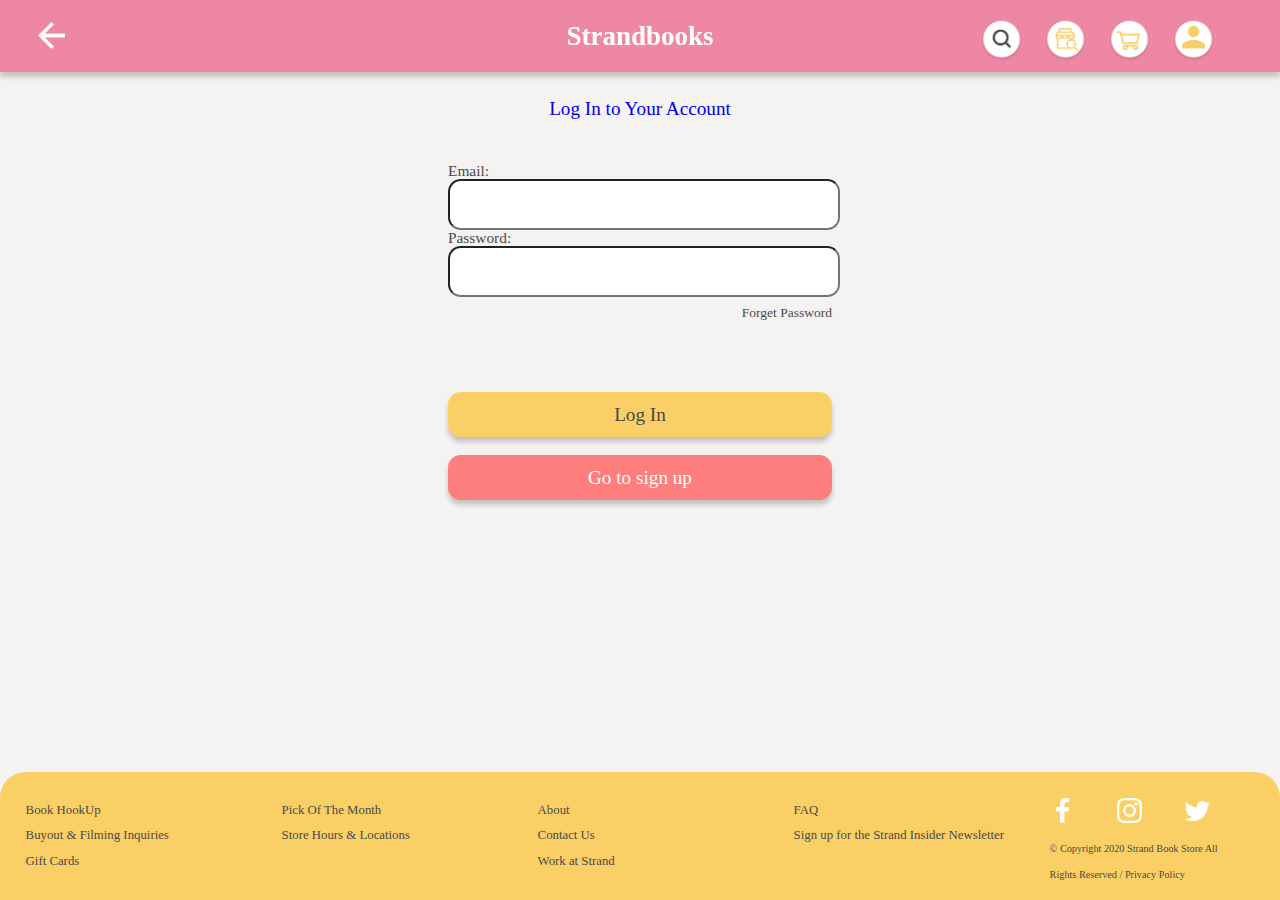
<file: html/Login.html>
<!DOCTYPE html>
<html lang="en">

<head>
    <meta charset="UTF-8">
    <meta http-equiv="X-UA-Compatible" content="IE=edge">
    <meta name="viewport" content="width=device-width, initial-scale=1.0">
    <title>Log In</title>
    <link rel="stylesheet" href="../css/base.css">
    <link rel="stylesheet" href="../css/logIn.css">
    <script src="../javascript/base.js"></script>
</head>

<body>
    <div class="head-bar div-shadow">
        <div class="menu-icon" id="backArrow"><a href="#">
                <img src="../images/backward arrow.png"></a></div>
        <h1 class="site-name"><a href="../index.html">Strandbooks</a></h1>
        <div class="menu-icon" id="searchIcon"><a href="#"></a><img src="../images/search.png"></div>
        <div class="menu-icon pc-icon-set" id="storeIcon">
            <a href="#"><img src="../images/find store.png"></a>
            <!-- <div>Find Store</div> -->
        </div>
        <div class="menu-icon  pc-icon-set" id="cartIcon">
            <a href="/html/cart.html"><img src="../images/cart.png"></a>
            <!-- <div>Cart</div> -->
        </div>
        <div class="menu-icon  pc-icon-set" id="profileIcon">
            <a href="#"><img src="../images/profile.png"></a>
            <!-- <div>Profile</div> -->
        </div>
    </div>

    <div class="login-body">
        <div class="text-center">
            <div class="login-title"> <a href="/html/checkOutShipping.html"> Log In to Your Account</a></div>
        </div>
        <div class="group-holder">
            <label class="input-item">Email:</label>
            <input type="text">
        </div>
        <div class="group-holder">
            <label class="input-item">Password:</label>
            <input type="text">
        </div>
        <div class="text-right">
            <div class="forget">Forget Password</div>
        </div>
        <div class="login-button div-shadow" id="loginButton">Log In</div>
        <div class="login-button div-shadow" id="signupButton">Go to sign up</div>
    </div>

    <div class="footer">
        <div class="foot-sec" id="sec1">
            <div class="foot-item">Book HookUp</div>
            <div class="foot-item">Buyout & Filming Inquiries</div>
            <div class="foot-item">Gift Cards</div>
        </div>

        <div class="foot-sec" id="sec2">
            <div class="foot-item">About</div>
            <div class="foot-item">Contact Us</div>
            <div class="foot-item">Work at Strand</div>
        </div>

        <div class="foot-sec" id="sec3">
            <div class="foot-item">Pick Of The Month</div>
            <div class="foot-item">Store Hours & Locations</div>

        </div>

        <div class="foot-sec" id="sec4">
            <div class="foot-item">FAQ</div>
            <div class="foot-item">Sign up for the Strand Insider Newsletter</div>
        </div>
        <div class="foot-sec" id="sec5">© Copyright 2020 Strand Book Store All Rights Reserved / Privacy Policy</div>

        <div class="foot-sec foot-icons">
            <img src="../images/facebook.png">
            <img src="../images/instagram.png">
            <img src="../images/twitter.png">
        </div>

    </div>
</body>

</html>
</file>
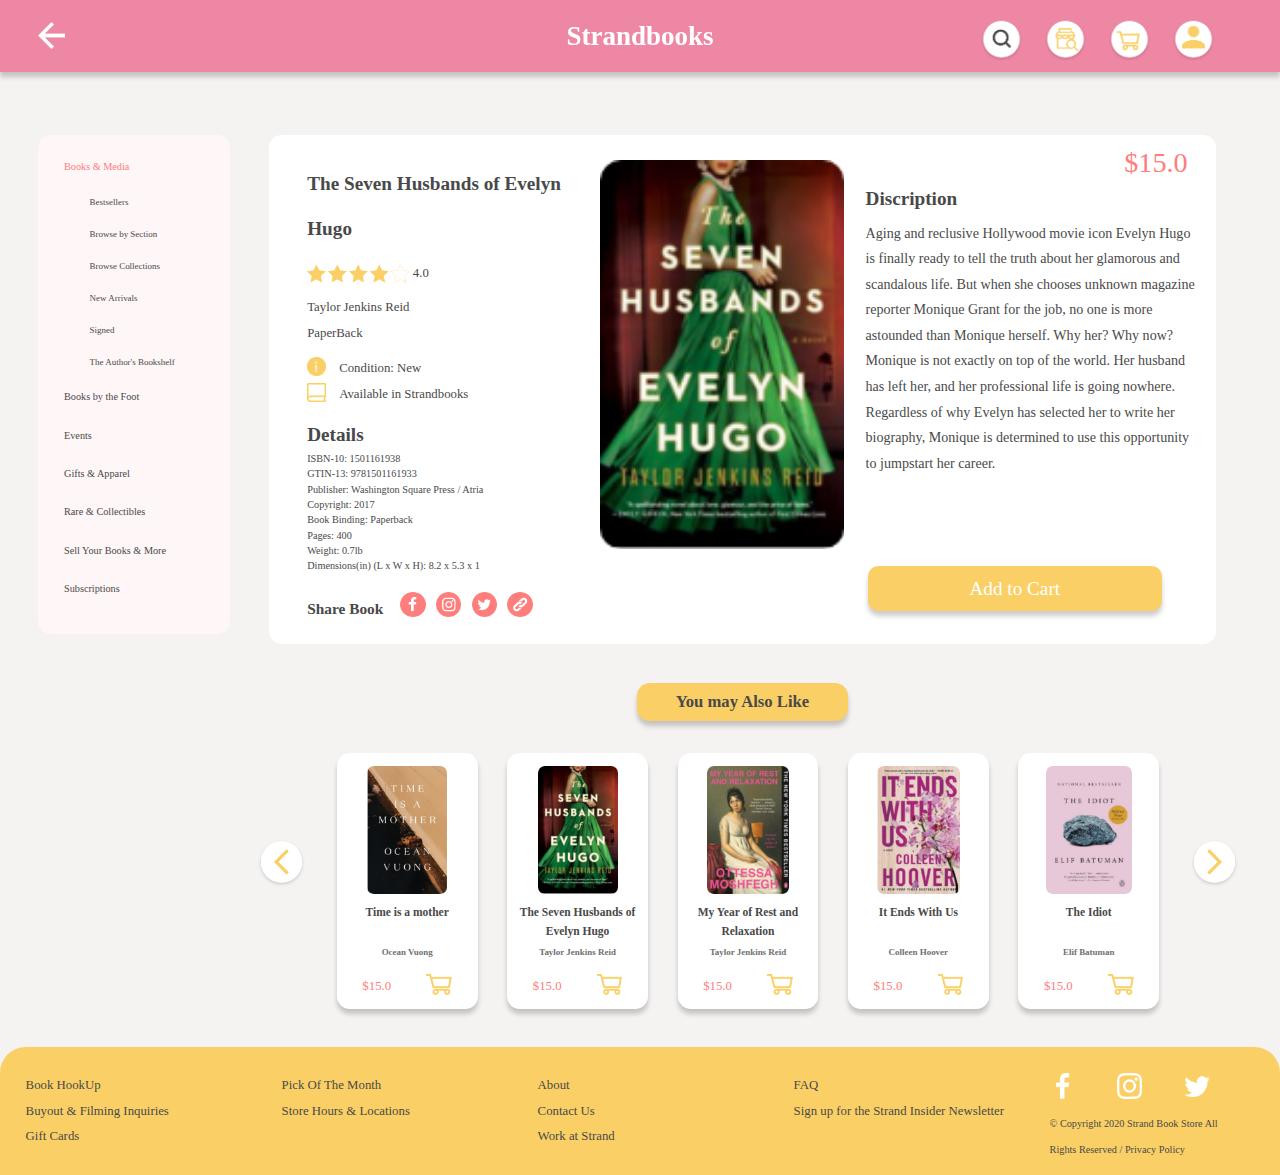
<file: html/productDetail.html>
<!DOCTYPE html>
<html lang="en">

<head>
    <meta charset="UTF-8">
    <meta http-equiv="X-UA-Compatible" content="IE=edge">
    <meta name="viewport" content="width=device-width, initial-scale=1.0">
    <title>Product Detail Page</title>
    <link rel="stylesheet" href="../css/base.css">
    <link rel="stylesheet" href="../css/productDetail.css">
    <script src="../javascript/base.js"></script>
</head>

<body>
    <div class="head-bar div-shadow">
        <div class="menu-icon" id="burgerIcon"><a href="#" onclick="openMenu()">
                <img src="../images/burger menu.png"></a></div>
        <div class="menu-icon" id="backArrow"><a href="#">
                <img src="../images/backward arrow.png"></a></div>
        <h1 class="site-name"><a href="../index.html">Strandbooks</a></h1>
        <div class="menu-icon" id="searchIcon"><a href="/html/search.html"></a><img src="../images/search.png"></div>
        <div class="menu-icon pc-icon-set" id="storeIcon">
            <a href="#"><img src="../images/find store.png"></a>
            <!-- <div>Find Store</div> -->
        </div>
        <div class="menu-icon  pc-icon-set" id="cartIcon">
            <a href="/html/cart.html"><img src="../images/cart.png"></a>
            <!-- <div>Cart</div> -->
        </div>
        <div class="menu-icon  pc-icon-set" id="profileIcon">
            <a href="#"><img src="../images/profile.png"></a>
            <!-- <div>Profile</div> -->
        </div>
    </div>

    <nav id="side-nav">
        <a href="#" id="closeIcon" onclick="closeMenu(this)"><img src="../images/close.png"></a>
        <a href="#" class="phone-icon-set"><img src="../images/profile.png">
            <h3 class="phone-menu-big">Log In</h3>
        </a>

        <a href="/html/cart.html" class="phone-icon-set"><img src="../images/cart.png">
            <h3 class="phone-menu-big">Shopping Cart</h3>
        </a>

        <a href="#" class="phone-icon-set"><img src="../images/find store.png">
            <h3 class="phone-menu-big">Find the Store</h3>
        </a>

        <a href="#" class="menu-1" id="menu-item1">Books & Media</a>
        <a href="/html/productList.html" class="menu-2">Bestsellers</a>
        <a href="#" class="menu-2">Browse by Section</a>
        <a href="#" class="menu-2">Browse Collections</a>
        <a href="#" class="menu-2">New Arrivals</a>
        <a href="#" class="menu-2">Signed</a>
        <a href="#" class="menu-2">The Author's Bookshelf</a>
        <a href="#" class="menu-1">Books by the Foot</a>
        <a href="#" class="menu-1">Events</a>
        <a href="#" class="menu-1">Gifts & Apparel</a>
        <a href="#" class="menu-1">Rare & Collectibles</a>
        <a href="#" class="menu-1">Sell Your Books & More</a>
        <a href="#" class="menu-1">Subscriptions</a>
    </nav>

    <div class="main-body">
        <div class="pc-container">
            <div class="brief-info">
                <div class="detail-image"><img src="../images/book-the seven.png"></div>
                <div class="back-arrow1"><img src="../images/Backward arrow1.png"></div>
                <h2 id="book-title">The Seven Husbands of Evelyn Hugo</h2>
                <div class="rating-holder">
                    <img src="../images/rating.png" alt="">
                    <span>4.0</span>
                </div>
                <div class="info1">Taylor Jenkins Reid</div>
                <div class="info1">PaperBack</div>
                <div class="info2" id="condition">
                    <img src="../images/info.png" alt=""><span>Condition: New</span>
                </div>
                <div class="info2">
                    <img src="../images/book-available.png" alt=""><span>Available in Strandbooks</span>
                </div>

                <div class="detail-price">$15.0</div>
            </div>

            <div class="phone-container div-shadow">
                <div class="discription">
                    <h3>Discription</h3>
                    <p>
                        Aging and reclusive Hollywood movie icon Evelyn Hugo is finally ready to tell the truth about
                        her
                        glamorous and scandalous life. But when she chooses unknown magazine reporter Monique Grant for
                        the
                        job,
                        no one is more astounded than Monique herself. Why her? Why now? <br>

                        Monique is not exactly on top of the world. Her husband has left her, and her professional life
                        is
                        going
                        nowhere. Regardless of why Evelyn has selected her to write her biography, Monique is determined
                        to
                        use
                        this opportunity to jumpstart her career.
                    </p>
                </div>
                <div class="details">
                    <h3>Details</h3>
                    <p>
                        ISBN-10: 1501161938 <br>
                        GTIN-13: 9781501161933 <br>
                        Publisher: Washington Square Press / Atria <br>
                        Copyright: 2017 <br>
                        Book Binding: Paperback <br>
                        Pages: 400 <br>
                        Weight: 0.7lb <br>
                        Dimensions(in) (L x W x H): 8.2 x 5.3 x 1
                    </p>
                </div>
                <div class="share">
                    <span>Share Book</span>
                    <span class="link-iamges">
                        <img src="../images/facebook1.png">
                        <img src="../images/instagram1.png">
                        <img src="/images/twitter1.png">
                        <img src="/images/link.png">
                    </span>
                </div>
            </div>
            <div class="add-cart div-shadow">Add to Cart</div>
        </div>



        <div class="book-class">
            <div class="title-block">
                <h2 class="title div-shadow">You may Also Like</h2>
            </div>

            <div class="book-row">
                <div class="go-arrow"><img src="../images/go left.png"></div>
                <div class="book-block div-shadow">
                    <img class="book-image" src="../images/book-time is a mother.png" alt="">
                    <h3 class="book-title">Time is a mother</h3>
                    <h4 class="author">Ocean Vuong</h4>
                    <div class="book-bottom-block">
                        <div class="price">$15.0</div>
                        <div class="cart-icon"><img src="../images/cart1.png" alt=""></div>
                    </div>
                </div>
                <div class="book-block div-shadow">
                    <img class="book-image" src="../images/book-the seven.png" alt="">
                    <h3 class="book-title">The Seven Husbands of Evelyn Hugo</h3>
                    <h4 class="author">Taylor Jenkins Reid</h4>
                    <div class="book-bottom-block">
                        <div class="price">$15.0</div>
                        <div class="cart-icon"><img src="../images/cart1.png" alt=""></div>
                    </div>
                </div>
                <div class="book-block div-shadow">
                    <img class="book-image" src="../images/book-my year.png" alt="">
                    <h3 class="book-title">My Year of Rest and Relaxation</h3>
                    <h4 class="author">Taylor Jenkins Reid</h4>
                    <div class="book-bottom-block">
                        <div class="price">$15.0</div>
                        <div class="cart-icon"><img src="../images/cart1.png" alt=""></div>
                    </div>
                </div>
                <div class="book-block div-shadow">
                    <img class="book-image" src="../images/book-it ends.png" alt="">
                    <h3 class="book-title">It Ends With Us</h3>
                    <h4 class="author">Colleen Hoover</h4>
                    <div class="book-bottom-block">
                        <div class="price">$15.0</div>
                        <div class="cart-icon"><img src="../images/cart1.png" alt=""></div>
                    </div>
                </div>
                <div class="book-block div-shadow">
                    <img class="book-image" src="../images/book-the idot.png" alt="">
                    <h3 class="book-title">The Idiot</h3>
                    <h4 class="author">Elif Batuman</h4>
                    <div class="book-bottom-block">
                        <div class="price">$15.0</div>
                        <div class="cart-icon"><img src="../images/cart1.png" alt=""></div>
                    </div>
                </div>
                <div class="go-arrow"><img src="../images/go right.png"></div>
            </div>
        </div>
    </div>

    <div class="footer">
        <div class="foot-sec" id="sec1">
            <div class="foot-item">Book HookUp</div>
            <div class="foot-item">Buyout & Filming Inquiries</div>
            <div class="foot-item">Gift Cards</div>
        </div>

        <div class="foot-sec" id="sec2">
            <div class="foot-item">About</div>
            <div class="foot-item">Contact Us</div>
            <div class="foot-item">Work at Strand</div>
        </div>

        <div class="foot-sec" id="sec3">
            <div class="foot-item">Pick Of The Month</div>
            <div class="foot-item">Store Hours & Locations</div>

        </div>

        <div class="foot-sec" id="sec4">
            <div class="foot-item">FAQ</div>
            <div class="foot-item">Sign up for the Strand Insider Newsletter</div>
        </div>
        <div class="foot-sec" id="sec5">© Copyright 2020 Strand Book Store All Rights Reserved / Privacy Policy</div>

        <div class="foot-sec foot-icons">
            <img src="../images/facebook.png">
            <img src="../images/instagram.png">
            <img src="../images/twitter.png">
        </div>

</body>

</html>
</file>
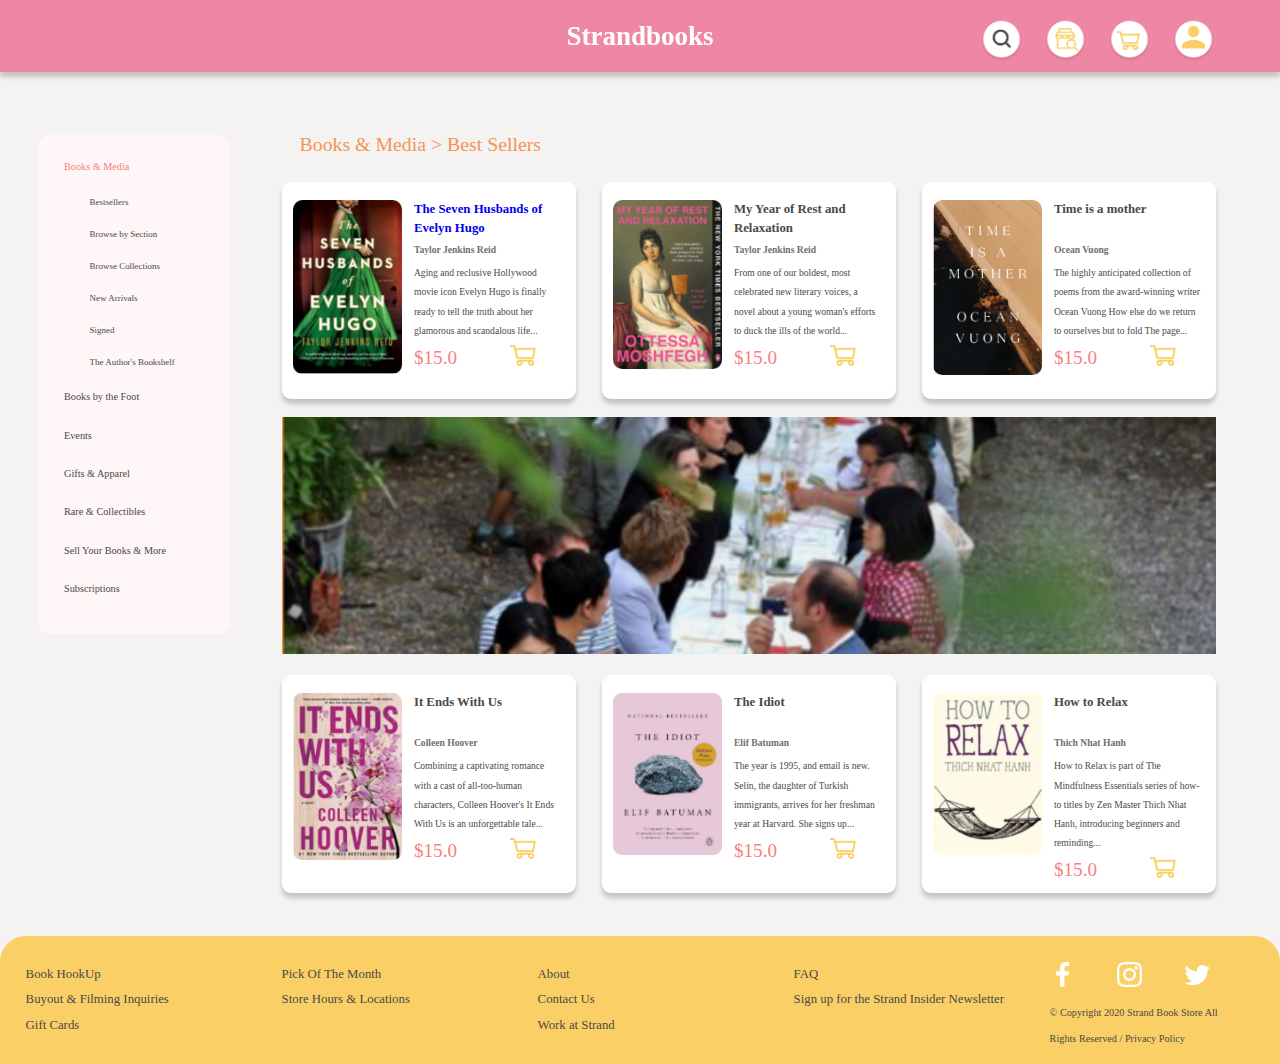
<file: html/productList.html>
<!DOCTYPE html>
<html lang="en">

<head>
    <meta charset="UTF-8">
    <meta http-equiv="X-UA-Compatible" content="IE=edge">
    <meta name="viewport" content="width=device-width, initial-scale=1.0">
    <title>Product List Page</title>
    <link rel="stylesheet" href="../css/base.css">
    <link rel="stylesheet" href="../css/bookList.css">
    <script src="../javascript/base.js"></script>
</head>

<body>
    <div class="head-bar div-shadow">
        <div class="menu-icon" id="burgerIcon"><a href="#" onclick="openMenu()">
                <img src="../images/burger menu.png"></a></div>
        <h1 class="site-name"><a href="../index.html">Strandbooks</a></h1>
        <div class="menu-icon" id="searchIcon"><a href="/html/search.html"></a><img src="../images/search.png"></div>
        <div class="menu-icon pc-icon-set" id="storeIcon">
            <a href="#"><img src="../images/find store.png"></a>
            <!-- <div>Find Store</div> -->
        </div>
        <div class="menu-icon  pc-icon-set" id="cartIcon">
            <a href="/html/cart.html"><img src="../images/cart.png"></a>
            <!-- <div>Cart</div> -->
        </div>
        <div class="menu-icon  pc-icon-set" id="profileIcon">
            <a href="#"><img src="../images/profile.png"></a>
            <!-- <div>Profile</div> -->
        </div>
    </div>

    <nav id="side-nav">
        <a href="#" id="closeIcon" onclick="closeMenu(this)"><img src="../images/close.png"></a>
        <a href="#" class="phone-icon-set"><img src="../images/profile.png">
            <h3 class="phone-menu-big">Log In</h3>
        </a>

        <a href="/html/cart.html" class="phone-icon-set"><img src="../images/cart.png">
            <h3 class="phone-menu-big">Shopping Cart</h3>
        </a>

        <a href="#" class="phone-icon-set"><img src="../images/find store.png">
            <h3 class="phone-menu-big">Find the Store</h3>
        </a>

        <a href="#" class="menu-1" id="menu-item1">Books & Media</a>
        <a href="/html/productList.html" class="menu-2">Bestsellers</a>
        <a href="#" class="menu-2">Browse by Section</a>
        <a href="#" class="menu-2">Browse Collections</a>
        <a href="#" class="menu-2">New Arrivals</a>
        <a href="#" class="menu-2">Signed</a>
        <a href="#" class="menu-2">The Author's Bookshelf</a>
        <a href="#" class="menu-1">Books by the Foot</a>
        <a href="#" class="menu-1">Events</a>
        <a href="#" class="menu-1">Gifts & Apparel</a>
        <a href="#" class="menu-1">Rare & Collectibles</a>
        <a href="#" class="menu-1">Sell Your Books & More</a>
        <a href="#" class="menu-1">Subscriptions</a>
    </nav>

    <div class="main-body">
        <div id="breadNav">Books & Media > Best Sellers</div>
        <div class="book-row-holder">
            <div class="book-detail-block div-shadow">
                <a href="/html/productDetail.html">
                    <img class="book-detailed-image" src="../images/book-the seven.png">
                    <div class="book-info">
                        <h3 class="book-title">The Seven Husbands of Evelyn Hugo</h3>
                        <h4 class="author">Taylor Jenkins Reid</h4>
                        <p class="book-detail">Aging and reclusive Hollywood movie icon Evelyn Hugo is finally ready to
                            tell
                            the
                            truth about her glamorous and scandalous life...</p>
                        <div class="book-bottom-block">
                            <div class="price">$15.0</div>
                            <div class="cart-icon"><img src="../images/cart1.png" alt=""></div>
                        </div>
                    </div>
                </a>
            </div>

            <div class="book-detail-block div-shadow">
                <img class="book-detailed-image" src="../images/book-my year.png">
                <div class="book-info">
                    <h3 class="book-title">My Year of Rest and Relaxation</h3>
                    <h4 class="author">Taylor Jenkins Reid</h4>
                    <p class="book-detail">From one of our boldest, most celebrated new literary voices, a novel about a
                        young woman's efforts to duck the ills of the world...</p>
                    <div class="book-bottom-block">
                        <div class="price">$15.0</div>
                        <div class="cart-icon"><img src="../images/cart1.png" alt=""></div>
                    </div>
                </div>
            </div>

            <div class="book-detail-block div-shadow">
                <img class="book-detailed-image" src="../images/book-time is a mother.png">
                <div class="book-info">
                    <h3 class="book-title">Time is a mother</h3>
                    <h4 class="author">Ocean Vuong</h4>
                    <p class="book-detail">The highly anticipated collection of poems from the award-winning writer
                        Ocean
                        Vuong How else do we return to ourselves but to fold The page...</p>
                    <div class="book-bottom-block">
                        <div class="price">$15.0</div>
                        <div class="cart-icon"><img src="../images/cart1.png" alt=""></div>
                    </div>
                </div>
            </div>
        </div>

        <div class="banner">
            <img src="../images/banner small.png">
        </div>

        <div class="book-row-holder">
            <div class="book-detail-block div-shadow">
                <img class="book-detailed-image" src="../images/book-it ends.png">
                <div class="book-info">
                    <h3 class="book-title">It Ends With Us</h3>
                    <h4 class="author">Colleen Hoover</h4>
                    <p class="book-detail">Combining a captivating romance with a cast of all-too-human characters,
                        Colleen
                        Hoover's It Ends With Us is an unforgettable tale...</p>
                    <div class="book-bottom-block">
                        <div class="price">$15.0</div>
                        <div class="cart-icon"><img src="../images/cart1.png" alt=""></div>
                    </div>
                </div>
            </div>

            <div class="book-detail-block div-shadow">
                <img class="book-detailed-image" src="../images/book-the idot.png">
                <div class="book-info">
                    <h3 class="book-title">The Idiot</h3>
                    <h4 class="author">Elif Batuman</h4>
                    <p class="book-detail">The year is 1995, and email is new. Selin, the daughter of Turkish
                        immigrants,
                        arrives for her freshman year at Harvard. She signs up...</p>
                    <div class="book-bottom-block">
                        <div class="price">$15.0</div>
                        <div class="cart-icon"><img src="../images/cart1.png" alt=""></div>
                    </div>
                </div>
            </div>

            <div class="book-detail-block div-shadow">
                <img class="book-detailed-image" src="../images/book-how to relax.png">
                <div class="book-info">
                    <h3 class="book-title">How to Relax</h3>
                    <h4 class="author">Thich Nhat Hanh</h4>
                    <p class="book-detail">How to Relax is part of The Mindfulness Essentials series of how-to titles by
                        Zen
                        Master Thich Nhat Hanh, introducing beginners and reminding...</p>
                    <div class="book-bottom-block">
                        <div class="price">$15.0</div>
                        <div class="cart-icon"><img src="../images/cart1.png" alt=""></div>
                    </div>
                </div>
            </div>
        </div>


    </div>

    <div class="footer">
        <div class="foot-sec" id="sec1">
            <div class="foot-item">Book HookUp</div>
            <div class="foot-item">Buyout & Filming Inquiries</div>
            <div class="foot-item">Gift Cards</div>
        </div>

        <div class="foot-sec" id="sec2">
            <div class="foot-item">About</div>
            <div class="foot-item">Contact Us</div>
            <div class="foot-item">Work at Strand</div>
        </div>

        <div class="foot-sec" id="sec3">
            <div class="foot-item">Pick Of The Month</div>
            <div class="foot-item">Store Hours & Locations</div>

        </div>

        <div class="foot-sec" id="sec4">
            <div class="foot-item">FAQ</div>
            <div class="foot-item">Sign up for the Strand Insider Newsletter</div>
        </div>
        <div class="foot-sec" id="sec5">© Copyright 2020 Strand Book Store All Rights Reserved / Privacy Policy</div>

        <div class="foot-sec foot-icons">
            <img src="../images/facebook.png">
            <img src="../images/instagram.png">
            <img src="../images/twitter.png">
        </div>

    </div>

</body>

</html>
</file>
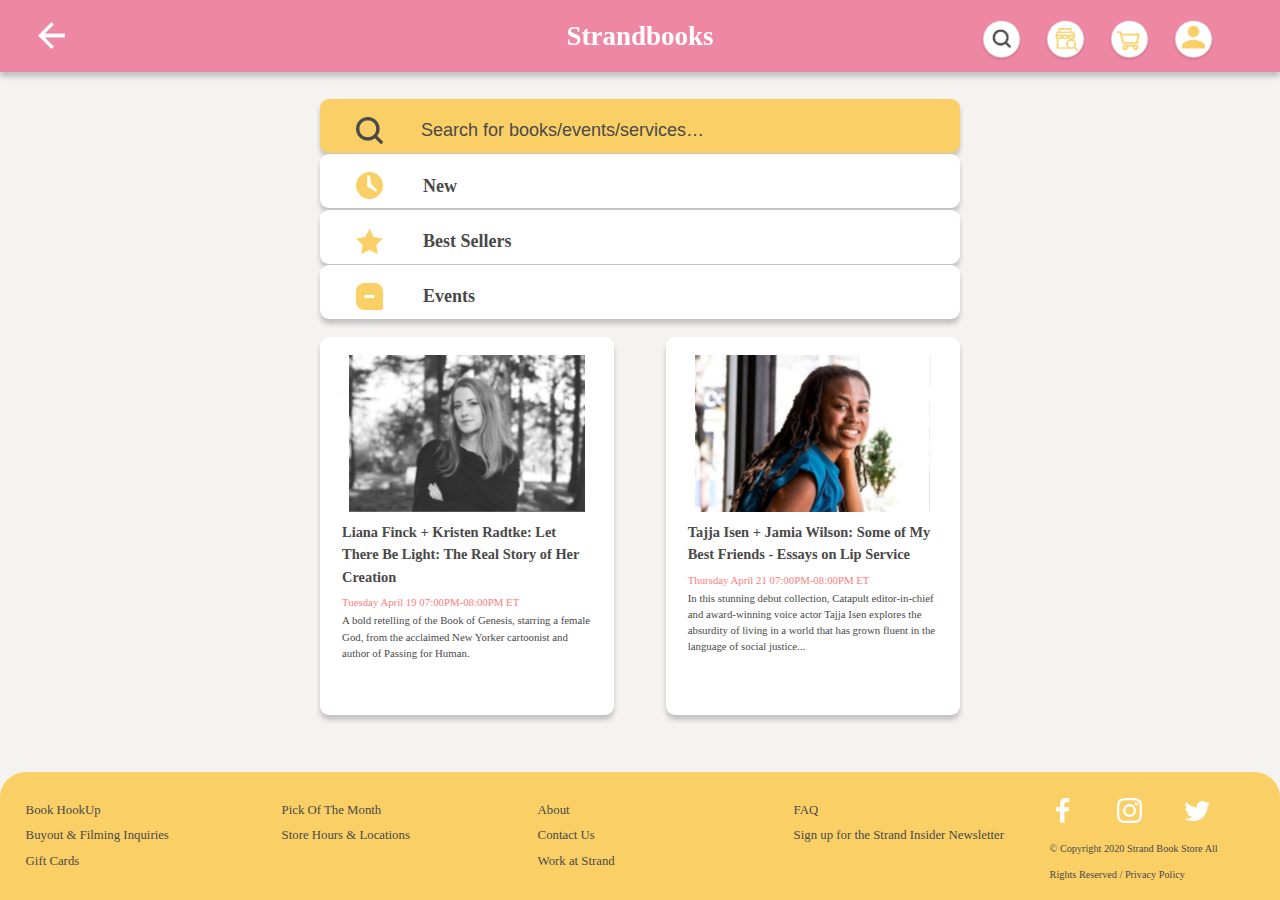
<file: html/search.html>
<!DOCTYPE html>
<html lang="en">

<head>
    <meta charset="UTF-8">
    <meta http-equiv="X-UA-Compatible" content="IE=edge">
    <meta name="viewport" content="width=device-width, initial-scale=1.0">
    <title>Search Page</title>
    <link rel="stylesheet" href="../css/base.css">
    <link rel="stylesheet" href="../css/search.css">
    <script src="../javascript/base.js"></script>
</head>

<body>
    <div class="head-bar div-shadow">
        <div class="menu-icon" id="backArrow"><a href="#">
                <img src="../images/backward arrow.png"></a></div>
        <h1 class="site-name"><a href="../index.html">Strandbooks</a></h1>
        <div class="menu-icon" id="searchIcon"><a href="#"></a><img src="../images/search.png"></div>
        <div class="menu-icon pc-icon-set" id="storeIcon">
            <a href="#"><img src="../images/find store.png"></a>
            <!-- <div>Find Store</div> -->
        </div>
        <div class="menu-icon  pc-icon-set" id="cartIcon">
            <a href="/html/cart.html"><img src="../images/cart.png"></a>
            <!-- <div>Cart</div> -->
        </div>
        <div class="menu-icon  pc-icon-set" id="profileIcon">
            <a href="#"><img src="../images/profile.png"></a>
            <!-- <div>Profile</div> -->
        </div>
    </div>

    <!-- a big block to set the width of main body -->
    <div class="search-body">
        <!-- search block -->
        <div class="rec-block div-shadow" id="searchBlock"><a href="/html/searchResult.html"><img
                    src="../images/search1.png" alt=""></a><input type="text" value="Search for books/events/services…">
        </div>
        <div class="rec-block div-shadow" id="new"><img src="../images/time.png" alt="">
            <h4>New</h4>
        </div>
        <div class="rec-block div-shadow" id="bestSeller"><img src="../images/favorite.png" alt="">
            <h4>Best Sellers</h4>
        </div>
        <div class="rec-block div-shadow" id="event"><img src="../images/comment.png" alt="">
            <h4>Events</h4>
        </div>

        <!-- event blocks -->
        <div class="events-holder">
            <div class="event-block div-shadow">
                <img src="../images/event1.png">
                <h2>Liana Finck + Kristen Radtke: Let There Be Light: The Real Story of Her Creation</h2>
                <div class="event-time">Tuesday April 19 07:00PM-08:00PM ET</div>
                <p class="event-detail">A bold retelling of the Book of Genesis, starring a female God, from the
                    acclaimed
                    New Yorker cartoonist and author of Passing for Human.</p>
            </div>

            <div class="event-block div-shadow" id="event2">
                <img src="../images/event2.png">
                <h2>Tajja Isen + Jamia Wilson: Some of My Best Friends - Essays on Lip Service</h2>
                <div class="event-time">Thursday April 21 07:00PM-08:00PM ET</div>
                <p class="event-detail">In this stunning debut collection, Catapult editor-in-chief and award-winning
                    voice
                    actor Tajja Isen explores the absurdity of living in a world that has grown fluent in the language
                    of
                    social justice...</p>
            </div>
        </div>

    </div>




    <div class="footer">
        <div class="foot-sec" id="sec1">
            <div class="foot-item">Book HookUp</div>
            <div class="foot-item">Buyout & Filming Inquiries</div>
            <div class="foot-item">Gift Cards</div>
        </div>

        <div class="foot-sec" id="sec2">
            <div class="foot-item">About</div>
            <div class="foot-item">Contact Us</div>
            <div class="foot-item">Work at Strand</div>
        </div>

        <div class="foot-sec" id="sec3">
            <div class="foot-item">Pick Of The Month</div>
            <div class="foot-item">Store Hours & Locations</div>

        </div>

        <div class="foot-sec" id="sec4">
            <div class="foot-item">FAQ</div>
            <div class="foot-item">Sign up for the Strand Insider Newsletter</div>
        </div>
        <div class="foot-sec" id="sec5">© Copyright 2020 Strand Book Store All Rights Reserved / Privacy Policy</div>

        <div class="foot-sec foot-icons">
            <img src="../images/facebook.png">
            <img src="../images/instagram.png">
            <img src="../images/twitter.png">
        </div>

    </div>
</body>

</html>
</file>
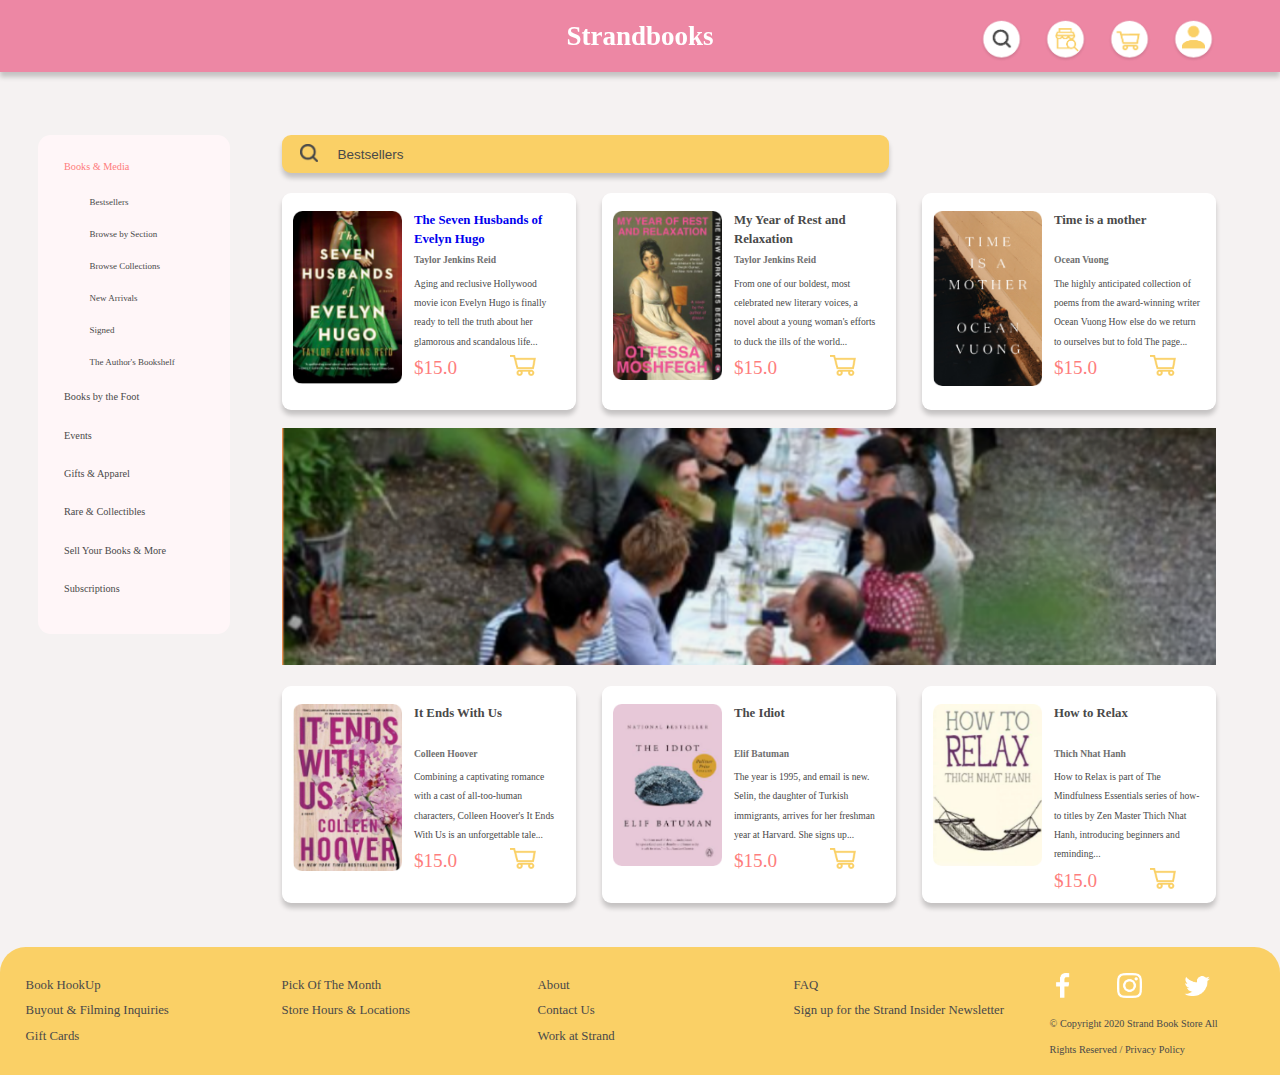
<file: html/searchResult.html>
<!DOCTYPE html>
<html lang="en">

<head>
    <meta charset="UTF-8">
    <meta http-equiv="X-UA-Compatible" content="IE=edge">
    <meta name="viewport" content="width=device-width, initial-scale=1.0">
    <title>Search Result</title>
    <link rel="stylesheet" href="../css/base.css">
    <link rel="stylesheet" href="../css/bookList.css">
    <script src="../javascript/base.js"></script>
</head>

<body>
    <div class="head-bar div-shadow">
        <div class="menu-icon" id="burgerIcon"><a href="#" onclick="openMenu()">
                <img src="../images/burger menu.png"></a></div>
        <h1 class="site-name"><a href="../index.html">Strandbooks</a></h1>
        <div class="menu-icon" id="searchIcon"><a href="/html/search.html"></a><img src="../images/search.png"></div>
        <div class="menu-icon pc-icon-set" id="storeIcon">
            <a href="#"><img src="../images/find store.png"></a>
            <!-- <div>Find Store</div> -->
        </div>
        <div class="menu-icon  pc-icon-set" id="cartIcon">
            <a href="/html/cart.html"><img src="../images/cart.png"></a>
            <!-- <div>Cart</div> -->
        </div>
        <div class="menu-icon  pc-icon-set" id="profileIcon">
            <a href="#"><img src="../images/profile.png"></a>
            <!-- <div>Profile</div> -->
        </div>
    </div>

    <nav id="side-nav">
        <a href="#" id="closeIcon" onclick="closeMenu(this)"><img src="../images/close.png"></a>
        <a href="#" class="phone-icon-set"><img src="../images/profile.png">
            <h3 class="phone-menu-big">Log In</h3>
        </a>

        <a href="#" class="phone-icon-set"><img src="../images/cart.png">
            <h3 class="phone-menu-big">Shopping Cart</h3>
        </a>

        <a href="#" class="phone-icon-set"><img src="../images/find store.png">
            <h3 class="phone-menu-big">Find the Store</h3>
        </a>

        <a href="#" class="menu-1" id="menu-item1">Books & Media</a>
        <a href="/html/productList.html" class="menu-2">Bestsellers</a>
        <a href="#" class="menu-2">Browse by Section</a>
        <a href="#" class="menu-2">Browse Collections</a>
        <a href="#" class="menu-2">New Arrivals</a>
        <a href="#" class="menu-2">Signed</a>
        <a href="#" class="menu-2">The Author's Bookshelf</a>
        <a href="#" class="menu-1">Books by the Foot</a>
        <a href="#" class="menu-1">Events</a>
        <a href="#" class="menu-1">Gifts & Apparel</a>
        <a href="#" class="menu-1">Rare & Collectibles</a>
        <a href="#" class="menu-1">Sell Your Books & More</a>
        <a href="#" class="menu-1">Subscriptions</a>
    </nav>

    <div class="main-body">
        <div class="rec-block div-shadow" id="searchBlock"><img src="../images/search1.png" alt=""><input type="text"
                value="Bestsellers"></div>
        <div class="book-row-holder">
            <div class="book-detail-block div-shadow">
                <a href="/html/productDetail.html">
                    <img class="book-detailed-image" src="../images/book-the seven.png">
                    <div class="book-info">
                        <h3 class="book-title">The Seven Husbands of Evelyn Hugo</h3>
                        <h4 class="author">Taylor Jenkins Reid</h4>
                        <p class="book-detail">Aging and reclusive Hollywood movie icon Evelyn Hugo is finally ready to
                            tell
                            the
                            truth about her glamorous and scandalous life...</p>
                        <div class="book-bottom-block">
                            <div class="price">$15.0</div>
                            <div class="cart-icon"><img src="../images/cart1.png" alt=""></div>
                        </div>
                    </div>
                </a>
            </div>

            <div class="book-detail-block div-shadow">
                <img class="book-detailed-image" src="../images/book-my year.png">
                <div class="book-info">
                    <h3 class="book-title">My Year of Rest and Relaxation</h3>
                    <h4 class="author">Taylor Jenkins Reid</h4>
                    <p class="book-detail">From one of our boldest, most celebrated new literary voices, a novel about a
                        young woman's efforts to duck the ills of the world...</p>
                    <div class="book-bottom-block">
                        <div class="price">$15.0</div>
                        <div class="cart-icon"><img src="../images/cart1.png" alt=""></div>
                    </div>
                </div>
            </div>

            <div class="book-detail-block div-shadow">
                <img class="book-detailed-image" src="../images/book-time is a mother.png">
                <div class="book-info">
                    <h3 class="book-title">Time is a mother</h3>
                    <h4 class="author">Ocean Vuong</h4>
                    <p class="book-detail">The highly anticipated collection of poems from the award-winning writer
                        Ocean
                        Vuong How else do we return to ourselves but to fold The page...</p>
                    <div class="book-bottom-block">
                        <div class="price">$15.0</div>
                        <div class="cart-icon"><img src="../images/cart1.png" alt=""></div>
                    </div>
                </div>
            </div>
        </div>

        <div class="banner">
            <img src="../images/banner small.png">
        </div>

        <div class="book-row-holder">
            <div class="book-detail-block div-shadow">
                <img class="book-detailed-image" src="../images/book-it ends.png">
                <div class="book-info">
                    <h3 class="book-title">It Ends With Us</h3>
                    <h4 class="author">Colleen Hoover</h4>
                    <p class="book-detail">Combining a captivating romance with a cast of all-too-human characters,
                        Colleen
                        Hoover's It Ends With Us is an unforgettable tale...</p>
                    <div class="book-bottom-block">
                        <div class="price">$15.0</div>
                        <div class="cart-icon"><img src="../images/cart1.png" alt=""></div>
                    </div>
                </div>
            </div>

            <div class="book-detail-block div-shadow">
                <img class="book-detailed-image" src="../images/book-the idot.png">
                <div class="book-info">
                    <h3 class="book-title">The Idiot</h3>
                    <h4 class="author">Elif Batuman</h4>
                    <p class="book-detail">The year is 1995, and email is new. Selin, the daughter of Turkish
                        immigrants,
                        arrives for her freshman year at Harvard. She signs up...</p>
                    <div class="book-bottom-block">
                        <div class="price">$15.0</div>
                        <div class="cart-icon"><img src="../images/cart1.png" alt=""></div>
                    </div>
                </div>
            </div>

            <div class="book-detail-block div-shadow">
                <img class="book-detailed-image" src="../images/book-how to relax.png">
                <div class="book-info">
                    <h3 class="book-title">How to Relax</h3>
                    <h4 class="author">Thich Nhat Hanh</h4>
                    <p class="book-detail">How to Relax is part of The Mindfulness Essentials series of how-to titles by
                        Zen
                        Master Thich Nhat Hanh, introducing beginners and reminding...</p>
                    <div class="book-bottom-block">
                        <div class="price">$15.0</div>
                        <div class="cart-icon"><img src="../images/cart1.png" alt=""></div>
                    </div>
                </div>
            </div>
        </div>


    </div>

    <div class="footer">
        <div class="foot-sec" id="sec1">
            <div class="foot-item">Book HookUp</div>
            <div class="foot-item">Buyout & Filming Inquiries</div>
            <div class="foot-item">Gift Cards</div>
        </div>

        <div class="foot-sec" id="sec2">
            <div class="foot-item">About</div>
            <div class="foot-item">Contact Us</div>
            <div class="foot-item">Work at Strand</div>
        </div>

        <div class="foot-sec" id="sec3">
            <div class="foot-item">Pick Of The Month</div>
            <div class="foot-item">Store Hours & Locations</div>

        </div>

        <div class="foot-sec" id="sec4">
            <div class="foot-item">FAQ</div>
            <div class="foot-item">Sign up for the Strand Insider Newsletter</div>
        </div>
        <div class="foot-sec" id="sec5">© Copyright 2020 Strand Book Store All Rights Reserved / Privacy Policy</div>

        <div class="foot-sec foot-icons">
            <img src="../images/facebook.png">
            <img src="../images/instagram.png">
            <img src="../images/twitter.png">
        </div>

    </div>

</body>

</html>
</file>
<file: css/home.css>
.head-image img {
    width: 100%;
    border-radius: 0 0 5% 5%;
}


@media screen and (min-width: 768pt) {
    .head-image img {
        content: url(/images/largeHeadImage.jpg);
        width: 100%;
        border-radius: 0 0 5% 5%;
    }
}
</file>
<file: css/cart.css>
#breadNav {
    margin: 10vh auto 3vh 2vh;
    font-size: 2.2vh;
    color: #F49555;
}

.book-detail-block {
    position: relative;
    height: 30vmax;
    width: 100%;
    margin-bottom: 2vh;
    background-color: #fff;
    border-radius: 1vh;
}

.book-detailed-image {
    float: left;
    margin: 2vh 5%;

    width: 16vmax;
}

.book-info {
    width: 90%;
    margin-left: auto;
    margin-right: auto;
}

.cart-title {
    margin-bottom: 1vh;
    padding-top: 2vh;
    width: 82%;
    height: 10vmax;
    font-size: 2vmax;
    line-height: 3vmax;
}


.book-info {
    font-size: 1.6vmax;
    font-family: Georgia;
    line-height: 2vmax;
}

.info2 {
    display: none;
}

.cross {
    display: none;
}

.change-number {
    position: absolute;
    right: 5%;
    bottom: 8%;
    width: 10vmax;
}

.cart-price {
    position: absolute;
    top: 5%;
    right: 5%;
    margin-left: 0%;
    font-size: 2.5vmax;
    color: #FE7D7D;
}

.gift-wrap {
    padding-left: 5%;
    height: 5vh;
    line-height: 5vh;
    font-size: 1.5vmax;
    background-color: #fff;
    border-radius: 1vh;
}


.gift-wrap input {
    margin-right: 3%;
}

.subtotal {
    margin-top: 2vh;
    padding: 1.5vh 5%;
    height: 10vh;

    background-color: #fff;
    border-radius: 1vh;
}

.subtotal span {
    font-size: 3vmax;
    font-family: sitka text;
}

.subtotal-price {
    color: #FE7D7D;
}

.sub-info-holder {
    display: flex;
}


.subtotal-price {
    margin-left: auto;
}

.checkout-button {
    margin: 2vh 0;
    text-align: center;
    line-height: 5vh;
    color: #494949;
    font-size: 2.5vmax;
    height: 5vh;
    background-color: #FAD066;
    border-radius: 1vmax;
}

.book-class {
    display: none;
}


@media screen and (min-width: 768pt) {
    #breadNav {
        margin-left: 6vw;
    }

    .main-body {
        position: relative;
        margin-top: 15vh;
        margin-left: 16vw;
        margin-right: 3vw;
    }

    .book-detail-block {
        height: 12vmax;
        width: 60%;
        margin-left: 6vw;
        margin-bottom: 2vh;
        background-color: #fff;
        border-radius: 1vh;
    }

    .book-detailed-image {
        margin: 2vh 3%;

        width: 6vmax;
    }

    .book-info {
        width: 90%;
        margin-left: 0;
    }

    .cart-title {
        margin-bottom: 1vh;
        padding-top: 2vh;
        height: 2vmax;
        font-size: 1vmax;
        line-height: 2vmax;
    }

    .book-info {
        font-size: 0.8vmax;
        font-family: Georgia;
        line-height: 1.3vmax;
    }

    #condition {
        margin-top: 1vh;
    }

    .info2 {
        display: block;
    }

    .change-number {
        right: 8%;
        width: 6vmax;
    }

    .cart-price {
        right: 10%;
        margin-left: 0%;
        font-size: 1.5vmax;
    }

    .cross {
        position: absolute;
        top: 8%;
        right: 3%;
        display: block;
    }

    .cross img {
        width: 1.2vmax;
    }

    .gift-wrap {
        margin-left: 6vw;
        padding-left: 3%;
        height: 5vh;
        line-height: 5vh;
        width: 57%;
        font-size: 0.8vmax;
    }

    .gift-wrap input {
        margin-right: 3%;
    }

    .subtotal {
        position: absolute;
        right: 0;
        top: 20%;
        width: 25%;
        margin-top: 2vh;
        padding: 1.5vh 2%;
        height: 10vh;
    }

    .subtotal span {
        font-size: 1.5vmax;
    }

    .checkout-button {
        line-height: 5vh;
        color: #494949;
        font-size: 1.5vmax;
        height: 5vh;
        border-radius: 0.5vmax;
    }

    .book-class {
        display: block;
    }

}
</file>
<file: css/checkOut.css>
.process-bar-holder img {
    width: 100%;
    margin-bottom: 2vh;
}

.checkout-holder {
    width: 90%;
    margin: 10vh auto 3vh auto;
}

.input-item {
    display: block;
    font-size: 1.5vmax;
    font-family: Sitka Text;
    margin-top: 1.5vh;
    margin-bottom: 0.5vh;
}

.half-input {
    display: inline-block;

}

.group-holder input,
select {
    width: 100%;
    height: 5vh;
    padding: 0;
    border-width: 2px;
    border-radius: 1vmax;
}

.half-input input {
    width: 40vw;
}

#state {
    margin-right: 6vw;
}

textarea {
    width: 100%;
    border-radius: 1vmax;
    margin-bottom: 1vh;
}

.radio-holder {
    width: 100%;
    background-color: #fff;
    border-width: 2px;
    border-color: rgb(118, 118, 118);
    border-style: inset;
    border-radius: 1vmax;
    padding-bottom: 1vh;
}

.radio-holder input,
.radio-holder label {
    display: inline-block;
    vertical-align: middle;
    font-size: 1.8vmax;
    margin-top: 2vh;
    margin-left: 5%;
}

.radio-group {
    vertical-align: middle;
}

.cart-review {
    width: 100%;
    margin-top: 2vmax;
    background-color: #fff;
    border-width: 2px;
    border-color: rgb(118, 118, 118);
    border-style: inset;
    border-radius: 1vmax;
}

.book-detail-block {
    position: relative;
    height: 20vmax;
    border-radius: 1vh;
}

.checkout-heading {
    font-size: 2vmax;
    margin-left: 5%;
    margin-top: 1vh;
}

.book-detailed-image {
    float: left;
    margin: 2vh 5%;

    width: 10vmax;
}

.book-info {
    width: 90%;
    margin-left: auto;
    margin-right: auto;
}

.cart-title {
    margin-bottom: 1vh;
    padding-top: 2vh;
    width: 82%;
    height: 6vmax;
    font-size: 1.6vmax;
    line-height: 3vmax;
}


.book-info {
    font-size: 1.2vmax;
    font-family: Georgia;
    line-height: 2vmax;
}

.info2 {
    display: none;
}


.change-number {
    position: absolute;
    right: 5%;
    bottom: 8%;
    width: 10vmax;
}

.cart-price {
    position: absolute;
    top: 12%;
    right: 5%;
    margin-left: 0%;
    font-size: 2vmax;
    color: #FE7D7D;
}

.continue-button {
    margin: 2vh 0;
    text-align: center;
    line-height: 5vh;
    color: #494949;
    font-size: 2.5vmax;
    height: 5vh;
    background-color: #FAD066;
    border-radius: 1vmax;
}

/* payment page */
#payMethod {
    margin: 2vh 0;
}

.add-border {
    background-color: #fff;
    border-width: 2px;
    border-color: rgb(118, 118, 118);
    border-style: inset;
    border-radius: 1vmax;
}

.credit-block {
    padding: 2vh;
}

#exp {
    margin-right: 5vw;
}

#exp input,
#cvv input {
    width: 36vw;
}

.paypal {
    margin-top: 2vh;
    padding: 2vh;
}

@media screen and (min-width: 768pt) {

    .process-bar-holder img {
        display: block;
        width: 60%;
        margin-left: auto;
        margin-right: auto;
    }

    .process-bar-holder {
        margin: 0 auto;
    }

    .footer {
        position: absolute;
        bottom: 0%;
    }

    .input-column1,
    .input-column2,
    .input-column3 {
        display: inline-block;
        width: 25%;
    }

    .input-column1,
    .input-column2 {
        margin-right: 5vmax;
    }

    .input-column3 {
        width: 35%;
        margin-left: 1vmax;
    }

    .checkout-holder>* {
        vertical-align: top;
    }

    .checkout-holder {
        width: 80%;
        margin: 12vh auto 3vh auto;
    }

    .input-item {
        display: block;
        font-size: 0.8vmax;
        margin-top: 1.5vh;
        margin-bottom: 0.5vh;
    }

    .group-holder input,
    select {
        width: 100%;
        height: 4vh;
        padding: 0;
        border-width: 2px;
        border-radius: 0.5vmax;
    }

    .half-input input {
        width: 9vw;
    }

    #state {
        margin-right: 1vw;
    }

    textarea {
        width: 100%;
        border-radius: 1vmax;
        margin-bottom: 1vh;
    }

    .radio-holder {
        width: 100%;
        background-color: #fff;
        border-width: 2px;
        border-color: rgb(118, 118, 118);
        border-style: inset;
        border-radius: 1vmax;
        padding-bottom: 1vh;
    }

    .radio-holder input,
    .radio-holder label {
        font-size: 1vmax;
        margin-top: 2vh;
        margin-left: 5%;
    }

    .radio-group {
        vertical-align: middle;
    }

    .cart-review {
        width: 100%;
        margin-top: 2vmax;
        border-radius: 1vmax;
    }

    .book-detail-block {
        position: relative;
        height: 9vmax;
        border-radius: 1vh;
    }

    .checkout-heading {
        font-size: 1.2vmax;
        margin-left: 5%;
        margin-top: 1vh;
    }

    .book-detailed-image {
        float: left;
        margin: 2vh 5%;

        width: 4vmax;
    }

    .book-info {
        width: 90%;
        margin-left: auto;
        margin-right: auto;
    }

    .cart-title {
        margin-bottom: 0;
        padding-top: 1vh;
        width: 82%;
        height: 2vmax;
        font-size: 0.8vmax;
        line-height: 1.5vmax;
    }


    .book-info {
        font-size: 0.7vmax;
        font-family: Georgia;
        line-height: 1.2vmax;
    }

    .change-number {
        position: absolute;
        right: 5%;
        bottom: 8%;
        width: 10vmax;
    }

    .cart-price {
        position: absolute;
        top: 8%;
        right: 5%;
        margin-left: 0%;
        font-size: 1.2vmax;
    }

    .info2 {
        display: block;
    }

    .continue-button {
        margin: 5vh 0;
        font-size: 1.5vmax;
        border-radius: 0.5vmax;
    }

    /* payment page */
    #exp {
        margin-right: 1vw;
    }

    #exp input,
    #cvv input {
        width: 7vw;
    }

}
</file>
<file: css/logIn.css>
.login-body {
    margin-left: auto;
    margin-right: auto;
    margin-top: 10vh;
    width: 85%;
}

.text-center {
    text-align: center;
}

.text-right {
    text-align: right;
}

.login-title {
    margin: 3vh auto;
    font-size: 2.2vh;
    color: #F49555;
}

.input-item {
    font-size: 2vmax;
    margin-top: 3vh;
    margin-bottom: 0.5vh;
}

.group-holder input {
    width: 100%;
    height: 5vh;
    border-radius: 1vmax;
}

.forget {
    font-size: 1.5vh;
    margin-top: 1vh;
    margin-bottom: 8vh;
}

.login-button {
    margin: 2vh 0;
    text-align: center;
    line-height: 4vh;
    color: #494949;
    font-size: 2vmax;
    height: 4vh;
    background-color: #FAD066;
    border-radius: 1vmax;
}

#signupButton {
    background-color: #FE7D7D;
    color: #fff;
}

.footer {
    position: absolute;
    bottom: 0%;
}

@media screen and (min-width: 768pt) {
    .login-body {
        margin-left: auto;
        margin-right: auto;
        margin-top: 11vh;
        width: 30%;
    }

    .login-title {
        margin: 5vh auto;
        font-size: 1.5vmax;
    }

    .input-item {
        font-size: 1.2vmax;
    }

    .forget {
        font-size: 1.5vh;
        margin-top: 1vh;
        margin-bottom: 8vh;
    }

    .login-button {
        margin: 2vh 0;
        text-align: center;
        line-height: 5vh;
        font-size: 1.5vmax;
        height: 5vh;
    }
}
</file>
<file: css/productDetail.css>
#backArrow {
    display: none;
}

.book-class {
    display: none;
}

.detail-image {
    float: right;
    margin-top: 10vh;
    margin-right: 4vw;
    margin-left: 2vw;
}

.detail-image img {
    width: 19vmax;
}

.back-arrow1 img {
    margin-top: 9vh;
    margin-bottom: 1vh;
    width: 5vw;
}

#book-title {
    margin-bottom: 1vh;
    font-size: 2vmax;
    font-family: Arial Rounded MT;
    line-height: 3.5vmax;
}

.brief-info {
    margin-left: 3vmax;
    font-size: 1.6vmax;
    font-family: Georgia;
    line-height: 2vmax;
}

.rating-holder>* {
    vertical-align: middle;
}

.rating-holder img {
    width: 25vw;
}

.rating-holder {
    margin-bottom: 1.5vh;
}

.info2>* {
    vertical-align: middle;
}

.info2 img {
    width: 2vmax;
    margin-right: 2vw;
    margin-bottom: 0.5vh;
}

#condition {
    margin-top: 1.5vh;
}

.detail-price {
    margin-left: 0;
    margin-top: 1.5vh;
    margin-bottom: 3vh;
    color: #FE7D7D;
    font-size: 2.5vmax;
}

.phone-container {
    padding: 2vmax 3vmax;

    background-color: #fff;

    font-family: Sitka Text;
    font-size: 1.7vmax;
    line-height: 2.5vmax;

    border-radius: 1vmax;
}

.phone-container h3 {
    margin-bottom: 1vh;
    font-size: 2.2vmax;
}

.phone-container p {
    margin-bottom: 2vh;
}

.share {
    font-size: 2vmax;
    font-family: Georgia;
    font-weight: 700;
}

.share span {
    margin-right: 2vmax;
}

.share>* {
    vertical-align: middle;
}

.link-iamges img {
    width: 3vmax;
    margin-right: 1vmax;
}

.add-cart {
    margin: 2vh 2vmax;
    text-align: center;
    line-height: 5vh;
    color: #fff;
    font-size: 2.5vmax;
    height: 5vh;
    background-color: #FAD066;
    border-radius: 1vmax;
}

@media screen and (min-width: 768pt) {
    #backArrow {
        display: block;
    }

    .back-arrow1 {
        display: none;
    }

    .book-class {
        display: block;
    }

    .phone-container {
        padding: 1.5vmax 3vmax;
        background-color: transparent;
        box-shadow: none;
        font-size: 1.1vmax;
        line-height: 2vmax;
    }

    .pc-container {
        position: relative;

        margin-top: 15vh;
        margin-left: 5vw;
        margin-right: 5vw;
        background-color: #fff;
        border-radius: 1vmax;
    }

    .phone-container h3 {
        margin-bottom: 1vh;
        font-size: 1.5vmax;
    }

    .detail-image {
        position: absolute;
        margin: 0;
        top: 5%;
        left: 35%;
    }

    #book-title {
        padding-top: 3vh;
        /* margin-bottom: 1vh; */
        width: 30%;
        font-size: 1.5vmax;
        line-height: 3.5vmax;
    }

    .rating-holder {
        margin-bottom: 1vh;
    }

    .rating-holder img {
        width: 8vw;
    }

    .brief-info {
        margin-left: 3vmax;
        font-size: 1vmax;
        line-height: 2vmax;
    }

    .info2 img {
        width: 1.5vmax;
        margin-right: 1vw;
        margin-bottom: 0.5vh;
    }

    .detail-price {
        margin-left: 0;
        margin-top: 0;
        margin-bottom: 3vh;
        position: absolute;
        top: 3%;
        right: 3%;
        font-size: 2.2vmax;
    }

    .discription {
        position: absolute;
        top: 10%;
        left: 63%;
        width: 35%;
    }

    .details {
        font-size: 0.8vmax;
        line-height: 1.2vmax;
    }

    #condition {
        margin-top: 1vh;
    }

    .share {
        font-size: 1.2vmax;
    }

    .share span {
        margin-right: 1vmax;
    }

    .link-iamges img {
        width: 2vmax;
        margin-right: 0.5vmax;
    }

    .add-cart {
        position: absolute;
        bottom: 3%;
        right: 3%;

        line-height: 5vh;
        font-size: 1.5vmax;
        width: 23vw;
        height: 5vh;
        border-radius: 0.8vmax;
    }

}
</file>
<file: css/bookList.css>
.rec-block {
    width: 90%;
    height: 6vh;
    margin: 10vh auto 3vh auto;
    background-color: #FAD066;
    border-radius: 1vh;
}

/* .rec-block>* {
    vertical-align: middle;
} */

.rec-block img {
    display: inline-block;
    vertical-align: middle;
    width: 2.5vh;
    margin-left: 2vh;
    margin-top: 1.5vh;
}

.rec-block input {
    width: 25vh;
    margin-left: 2vh;
    margin-top: 1.5vh;
    background-color: #FAD066;

    color: #494949;
    font-size: 1.8vh;

    border: none;
}

#breadNav {
    margin: 10vh auto 3vh 2vh;
    font-size: 2.2vh;
    color: #F49555;
}

.book-detail-block {
    height: 30vmax;
    width: 100%;
    margin-bottom: 2vh;
    background-color: #fff;
    border-radius: 1vh;
}

.book-detailed-image {
    float: left;
    margin: 2vh 5%;

    width: 16vmax;
}

.book-info {
    width: 90%;
    margin-left: auto;
    margin-right: auto;
}

.book-title {
    margin-bottom: 1vh;
    padding-top: 2vh;
    width: 100%;
    height: 6vmax;
    font-size: 2vmax;
    line-height: 3vmax;
}

.author,
.book-detail {
    font-size: 1.4vmax;
    font-family: sitka text;
}

.book-detail {
    margin-top: 1vh;
    margin-bottom: 0.5vh;
    color: #494949;
    font-size: 1.4vmax;
    line-height: 3vmax;
}

.book-bottom-block {
    margin-top: 0%;
    padding-bottom: 1vh;
}

.price {
    margin-left: 0%;

    font-size: 2.5vmax;
    font-family: sitka text;
}

.banner {
    margin-bottom: 2vh;
}

.banner img {
    width: 100%;
}

@media screen and (min-width: 768pt) {
    .main-body {
        margin-top: 15vh;
        margin-left: 22vw;
        margin-right: 5vw;
    }

    .rec-block {
        width: 65%;
        height: 3vmax;
        margin-left: 0%;
        margin-bottom: 1.5vmax;
    }

    .rec-block img {
        width: 2vh;
        margin-left: 2vh;
        margin-top: 1vh;
    }

    .rec-block input {
        width: 60%;
        margin-top: 1.2vh;

        font-size: 1.5vh;
    }

    .book-detail-block {
        /* position: relative; */
        flex-basis: 32%;
        height: 17vmax;
        /* margin-right: 2vmax; */
        border-radius: 1vh;
    }

    .book-detail-block+.book-detail-block {
        margin-left: 2vmax;
    }

    .book-detailed-image {
        margin: 2vh 4%;

        width: 8.5vmax;
    }

    .book-info {

        width: 90%;
        margin-left: auto;
        margin-right: auto;
    }

    .book-title {
        height: 2.8vmax;
        font-size: 1vmax;
        line-height: 1.5vmax;
    }

    .author,
    .book-detail {
        font-family: sitka text;
        font-size: 0.75vmax;
    }

    .book-detail {
        margin-top: 1vh;
        margin-bottom: 0.5vh;
        color: #494949;
        line-height: 1.5vmax;
    }

    .book-bottom-block {
        /* position: absolute; */
        bottom: 1vmax;
        margin-top: 0%;
        padding-bottom: 1vh;
    }

    .price {
        margin-left: 0%;

        font-size: 1.5vmax;
    }

    .book-row-holder {
        display: flex;
    }

    .banner img {
        width: 100%;
        content: url(/images/banner\ large.png);
    }

}
</file>
<file: css/search.css>
.search-body {
    margin-left: auto;
    margin-right: auto;
    margin-top: 10vh;
    width: 90%;
}

.rec-block {
    width: 100%;
    height: 6vh;
    margin-top: 0.1vmax;
    background-color: #fff;
    border-radius: 1vh;
}

.rec-block>* {
    vertical-align: middle;
}

.rec-block img {
    display: inline-block;
    vertical-align: middle;
    width: 2.5vh;
    margin-left: 2vh;
    margin-top: 1.5vh;
}

.rec-block input {
    width: 30vh;
    margin-left: 2vh;
    margin-top: 1.5vh;
    background-color: #FAD066;

    color: #494949;
    font-size: 1.8vh;

    border: none;
}

.rec-block h4 {
    display: inline-block;
    margin-left: 2vh;
    margin-top: 1vh;

    font-size: 2vh;
}

#searchBlock {
    background-color: #FAD066;
}

.event-block {
    display: none;
}

.footer {
    position: absolute;
    bottom: 0%;
}

@media screen and (min-width: 768pt) {
    .search-body {
        margin-left: auto;
        margin-right: auto;
        margin-top: 11vh;
        width: 50%;
    }

    .rec-block {
        width: 100%;
        height: 6vh;
        border-radius: 1vh;
    }

    .rec-block img {
        width: 3vh;
        margin-left: 4vh;
        margin-top: 2vh;
    }

    .rec-block input {
        width: 30vmax;
        margin-left: 4vh;
        margin-top: 2vh;

        font-size: 2vh;
    }

    .rec-block h4 {
        margin-left: 4vh;
        margin-top: 2vh;

        font-size: 2vh;
    }

    /* events */
    .events-holder {
        display: flex;
    }

    .event-block {
        display: inline-block;

        width: 46%;
        height: 42vh;
        margin-top: 2vh;
        background-color: #fff;

        border-radius: 1vh;
    }

    .event-block img {
        display: block;

        margin: 2vh auto 1vh auto;
        width: 80%;
    }

    .event-block h2,
    .event-time,
    .event-detail {
        margin-left: auto;
        margin-right: auto;
        width: 85%;
    }

    .event-block h2 {
        font-size: 1.6vh;
        line-height: 2.5vh;
    }

    .event-time {
        margin-top: 1vh;
        margin-bottom: 0.5vh;
        color: #FE7D7D;
        font-size: 1.2vh;
    }

    .event-detail {
        height: 2vh;
        font-size: 1.2vh;
        line-height: 1.8vh;
        /* margin-bottom: 2vh; */
    }

    #event2 {
        margin-left: auto;
    }


}
</file>
<file: css/base.css>
/*
html5doctor.com Reset Stylesheet
v1.6.1
Last Updated: 2010-09-17
Author: Richard Clark - http://richclarkdesign.com
Twitter: @rich_clark
*/

html,
body,
div,
span,
object,
iframe,
h1,
h2,
h3,
h4,
h5,
h6,
p,
blockquote,
pre,
abbr,
address,
cite,
code,
del,
dfn,
em,
img,
ins,
kbd,
q,
samp,
small,
strong,
sub,
sup,
var,
b,
i,
dl,
dt,
dd,
ol,
ul,
li,
fieldset,
form,
label,
legend,
table,
caption,
tbody,
tfoot,
thead,
tr,
th,
td,
article,
aside,
canvas,
details,
figcaption,
figure,
footer,
header,
hgroup,
menu,
nav,
section,
summary,
time,
mark,
audio,
video {
    margin: 0;
    padding: 0;
    border: 0;
    outline: 0;
    font-size: 100%;
    vertical-align: baseline;
    background: transparent;
}

body {
    line-height: 1;
}

article,
aside,
details,
figcaption,
figure,
footer,
header,
hgroup,
menu,
nav,
section {
    display: block;
}

nav ul {
    list-style: none;
}

blockquote,
q {
    quotes: none;
}

blockquote:before,
blockquote:after,
q:before,
q:after {
    content: '';
    content: none;
}

a {
    margin: 0;
    padding: 0;
    font-size: 100%;
    vertical-align: baseline;
    background: transparent;
    text-decoration: none;
}

/* change colours to suit your needs */
ins {
    background-color: #ff9;
    color: #000;
    text-decoration: none;
}

/* change colours to suit your needs */
mark {
    background-color: #ff9;
    color: #000;
    font-style: italic;
    font-weight: bold;
}

del {
    text-decoration: line-through;
}

abbr[title],
dfn[title] {
    border-bottom: 1px dotted;
    cursor: help;
}

table {
    border-collapse: collapse;
    border-spacing: 0;
}

/* change border colour to suit your needs */
hr {
    display: block;
    height: 1px;
    border: 0;
    border-top: 1px solid #cccccc;
    margin: 1em 0;
    padding: 0;
}

input,
select {
    vertical-align: middle;
}

/* start of styling */

body {
    background-color: #F5F2F2;

    color: #494949;
    font-family: Arial Rounded MT;
}

.div-shadow {
    box-shadow: 0px 5px 5px rgba(0, 0, 0, 0.2);
}

/* head bar */
.head-bar {
    position: fixed;
    top: 0%;
    width: 100%;
    height: 7vh;
    background-color: #ED87A4;
    z-index: 1;
    display: table;
}

.menu-icon {
    position: absolute;
    background-color: transparent;
    top: 25%;
}

.menu-icon img {
    width: 4vh;
}

#burgerIcon,
#backArrow {
    left: 3vmax;
}

#backArrow {
    top: 30%;
}

#backArrow img {
    width: 3vh;
}


#searchIcon {
    right: 3vmax;
}

.pc-icon-set {
    display: none;
}

.site-name {
    vertical-align: middle;
    display: table-cell;
    width: 100%;
    height: 20%;

    font-size: 3vh;

    text-align: center;
    z-index: 2;
}

.site-name a {
    color: #fff;
}

/* side nav bar */
#side-nav {
    display: none;
    position: fixed;
    top: 0%;
    bottom: 0%;
    left: 0%;
    width: 70vw;

    background-color: #ED87A4;

    z-index: 3;
}

#side-nav a {
    display: block;
    margin-left: 2vmax;
    color: #fff;
    text-decoration: none;
}

#closeIcon,
.phone-icon-set {
    display: block;
    margin-left: 2vmax;
}

.phone-icon-set {
    margin-top: 1vmax;
}

.phone-icon-set>* {
    vertical-align: middle;
}

#closeIcon img {
    width: 5vmax;
    margin-top: 2vmax;
}

.phone-icon-set img {
    width: 6vmax;
    margin-right: 1vmax;
}

.phone-icon-set h3 {
    display: inline-block;
    font-size: 2vmax;
}

.menu-1 {
    font-size: 2vmax;
    line-height: 5.5vmax;
}

#side-nav .menu-2 {
    margin-left: 6vmax;
    line-height: 4.5vmax;

    font-size: 1.8vmax;
    color: #494949;
}



/* book list title block */
.title-block {
    display: flex;
    justify-content: center;
}

.title {
    display: inline-block;

    height: 5vmax;
    margin-top: 5vmax;
    padding-left: 5vmax;
    padding-right: 5vmax;
    background-color: #FAD066;

    font-size: 2vmax;
    color: #494949;
    line-height: 5vmax;

    border-radius: 2vmax;
}

/* make everything display in the same line and hide overflow elements */
.book-row {
    white-space: nowrap;
    overflow-x: hidden;
    padding-bottom: 1vmax;
    margin-left: 2vmax;
}

.go-arrow {
    display: none;
}

.book-block {
    display: inline-block;
    white-space: normal;

    margin-top: 3vmax;
    margin-left: 1vmax;
    height: 35vmax;
    width: 19vmax;
    background-color: #fff;

    text-align: center;

    border-radius: 2vmax;
}

.book-image {
    height: 20vmax;
    margin: 1vmax auto 1vmax auto;
}

.book-title {
    height: 5vmax;
    width: 16vmax;
    margin-left: auto;
    margin-right: auto;

    line-height: 2.2vmax;
    font-size: 1.5vmax;
}

.author {
    color: #707070;
    font-size: 1.3vmax;
}

.book-bottom-block {
    display: flex;
    margin-top: 1.8vmax;
}

.price {
    margin-left: 2vmax;
    margin-right: auto;

    font-size: 1.5vmax;
    line-height: 3vmax;
    color: #FE7D7D;
}

.cart-icon img {
    margin-left: auto;
    margin-right: 2vmax;
    width: 3vmax;
}

/* footer */
.footer {
    display: grid;
    grid-template-columns: 1fr 1fr;
    grid-template-rows: 2fr 2fr 1fr;

    width: 100%;
    margin-top: 3vmax;
    padding-top: 3vmax;
    padding-bottom: 2vmax;
    background-color: #FAD066;

    font-size: 1.5vmax;
    line-height: 3vmax;

    border-radius: 2vmax 2vmax 0 0;
}

.foot-sec {
    /* margin-top: 3vmax; */
    margin-left: 2vmax;
}

#sec1 {
    grid-row: 1/2;
    grid-column: 1/2;
}

#sec2 {
    grid-row: 1/2;
    grid-column: 2/3;
}

#sec3 {
    grid-row: 2/3;
    grid-column: 1/2;
}

#sec4 {
    grid-row: 2/3;
    grid-column: 2/3;
}

#sec5 {
    grid-row: 3/4;
    grid-column: 1/3;
}

.foot-icons {
    grid-row: 2/3;
    grid-column: 1/2;
    margin-top: 5.5vmax;
}


.foot-icons img {
    display: inline-block;

    width: 3vmax;
    margin-right: 3vmax;
    margin-top: 1vmax;
}

/* common breakpoint for medium size screen */
@media screen and (min-width: 768pt) {

    /* head bar */
    #burgerIcon {
        display: none;
    }

    .head-bar {
        height: 8vh;
    }

    .menu-icon {
        top: 25%;
    }

    .menu-icon img {
        width: 5vh;
    }

    #searchIcon {
        right: 20vmax;
    }

    .site-name {
        font-size: 3vh;
    }

    .pc-icon-set {
        display: block;
    }

    #storeIcon {
        right: 15vmax;
    }

    #cartIcon {
        right: 10vmax;
    }

    #profileIcon {
        right: 5vmax;
    }

    /* side nav bar */
    #side-nav {
        display: block;
        position: fixed;
        top: 15%;
        /* bottom: 5%; */
        left: 3%;

        width: 15vw;
        height: 37vw;
        padding-top: 1vmax;
        padding-bottom: 1vmax;
        background-color: #FFF6F8;

        z-index: 3;
        border-radius: 1vmax;
        /* border: #494949; */
    }

    #side-nav .phone-icon-set {
        display: none;
    }

    #side-nav #closeIcon {
        display: none;
    }

    #side-nav a {
        color: #494949;
    }

    .menu-1 {
        font-size: 0.8vmax;
        line-height: 3vmax;
    }

    #side-nav .menu-2 {
        margin-left: 4vmax;
        line-height: 2.5vmax;

        font-size: 0.7vmax;
    }

    #side-nav #menu-item1 {
        color: #FE7D7D !important;
    }

    /* leave space for side nav bar */
    .main-body {
        margin-left: 16vw;
    }

    /* change book block size */
    .title {
        height: 3vmax;
        margin-top: 3vmax;
        padding-left: 3vmax;
        padding-right: 3vmax;

        font-size: 1.3vmax;
        line-height: 3vmax;

        border-radius: 1vmax;
    }

    .book-row {
        padding-bottom: 1vmax;
        margin-left: 2vmax;
    }

    .book-row>* {
        vertical-align: middle;
    }

    .go-arrow {
        display: inline-block;
        margin-left: 2vmax;
    }

    .go-arrow img {
        width: 4vmax;
    }

    .book-block {
        margin-top: 2.5vmax;
        margin-left: 2vmax;
        height: 20vmax;
        width: 11vmax;

        border-radius: 1vmax;
    }

    .book-image {
        height: 10vmax;
        margin: 1vmax auto 0.5vmax auto;
    }

    .book-title {
        height: 3.5vmax;
        width: 10vmax;
        margin-left: auto;
        margin-right: auto;

        line-height: 1.5vmax;
        font-size: 0.9vmax;
    }

    .author {
        font-size: 0.7vmax;
    }

    .book-bottom-block {
        display: flex;
        margin-top: 1.3vmax;
    }

    .price {
        margin-left: 2vmax;
        margin-right: auto;

        font-size: 1vmax;
        line-height: 2vmax;
        color: #FE7D7D;
    }

    .cart-icon img {
        margin-left: auto;
        margin-right: 2vmax;
        width: 2vmax;
    }

    /* change footer layout*/
    .footer {
        grid-template-columns: 1fr 1fr 1fr 1fr 1fr;
        grid-template-rows: 1fr;

        margin-top: 2vmax;
        padding-top: 2vmax;
        padding-bottom: 1vmax;

        font-size: 1vmax;
        line-height: 2vmax;

        border-radius: 2vmax 2vmax 0 0;
    }

    .foot-sec {
        margin-left: 2vmax;
    }

    #sec1 {
        grid-row: 1/2;
        grid-column: 1/2;
    }

    #sec2 {
        grid-row: 1/2;
        grid-column: 3/4;
    }

    #sec3 {
        grid-row: 1/2;
        grid-column: 2/3;
    }

    #sec4 {
        grid-row: 1/2;
        grid-column: 4/5;
    }

    #sec5 {
        grid-row: 1/2;
        grid-column: 5/6;

        width: 15vmax;
        margin-top: 3vmax;

        font-size: 0.8vmax;
    }

    .foot-icons {
        margin-top: 0;
        grid-row: 1/2;
        grid-column: 5/6;
    }

    .foot-icons img {
        display: inline-block;

        width: 2vmax;
        margin-right: 3vmax;
        margin-top: 0;
    }

}
</file>
